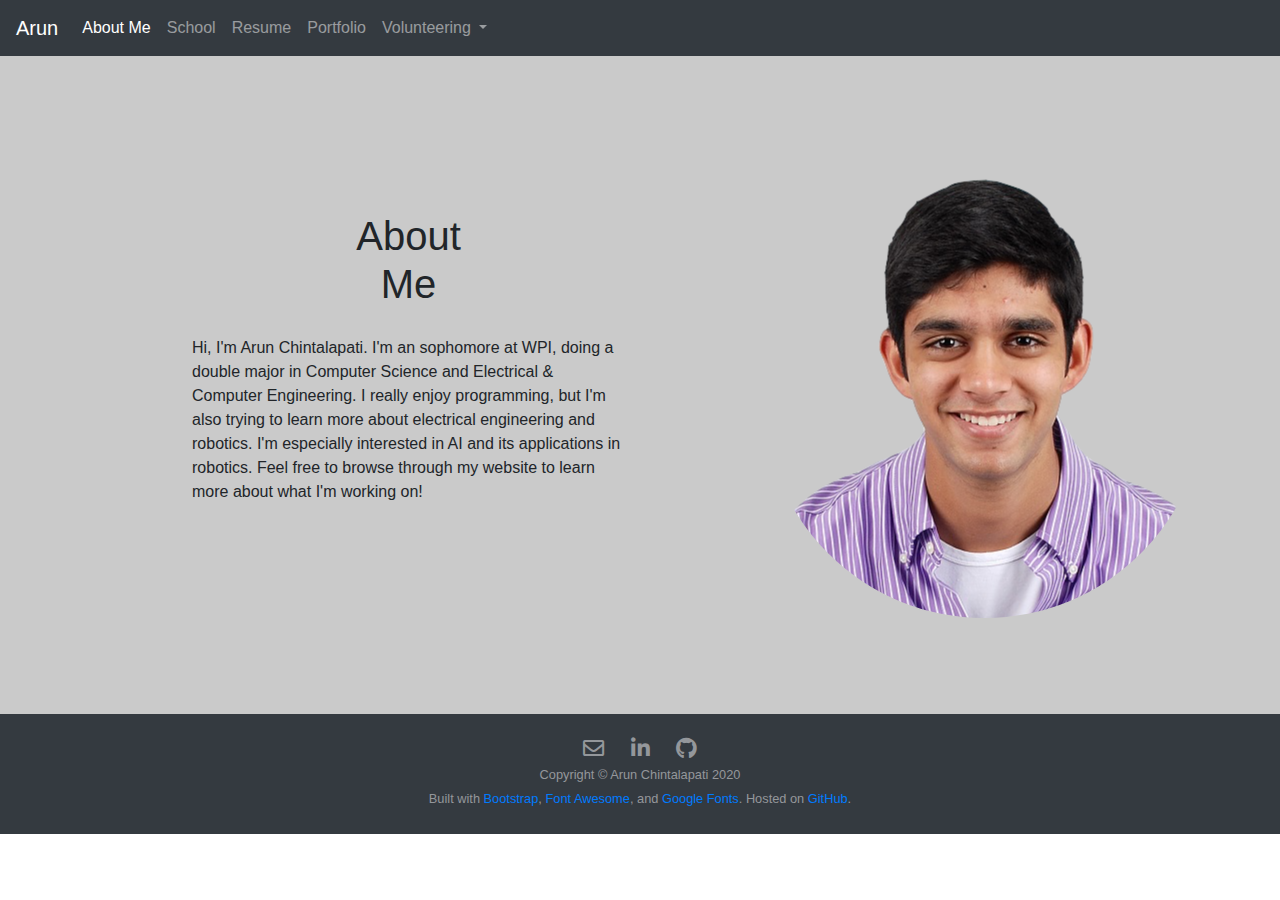
<file: index.html>
<!DOCTYPE html>
<html lang="en" dir="ltr">

<head>
  <meta charset="utf-8">
  <title>About Me</title>

  <!-- CSS Stylesheets -->
  <link rel="stylesheet" href="https://stackpath.bootstrapcdn.com/bootstrap/4.4.1/css/bootstrap.min.css" integrity="sha384-Vkoo8x4CGsO3+Hhxv8T/Q5PaXtkKtu6ug5TOeNV6gBiFeWPGFN9MuhOf23Q9Ifjh" crossorigin="anonymous">
  <link rel="stylesheet" href="css/styles.css">

  <!-- Font Awesome -->
  <link href="fontawesome-free-5.13.0-web/css/all.css" rel="stylesheet">

  <!-- Bootstrap scripts -->
  <script src="https://code.jquery.com/jquery-3.4.1.slim.min.js" integrity="sha384-J6qa4849blE2+poT4WnyKhv5vZF5SrPo0iEjwBvKU7imGFAV0wwj1yYfoRSJoZ+n" crossorigin="anonymous"></script>
  <script src="https://cdn.jsdelivr.net/npm/popper.js@1.16.0/dist/umd/popper.min.js" integrity="sha384-Q6E9RHvbIyZFJoft+2mJbHaEWldlvI9IOYy5n3zV9zzTtmI3UksdQRVvoxMfooAo" crossorigin="anonymous"></script>
  <script src="https://stackpath.bootstrapcdn.com/bootstrap/4.4.1/js/bootstrap.min.js" integrity="sha384-wfSDF2E50Y2D1uUdj0O3uMBJnjuUD4Ih7YwaYd1iqfktj0Uod8GCExl3Og8ifwB6" crossorigin="anonymous"></script>
</head>

<body>
  <section id="navbar-section">
    <div class="container-fluid nav-container">
        <!-- Nav Bar -->
        <nav class="navbar navbar-expand-lg navbar-dark bg-dark  nav-fill w-100 fixed-top">
          <a class="navbar-brand" href="index.html">Arun </a>

          <button class="navbar-toggler" type="button" data-toggle="collapse" data-target="#navbarNav" aria-controls="navbarNav" aria-expanded="false" aria-label="Toggle navigation">
            <span class="navbar-toggler-icon"></span>
          </button>

          <div class="collapse navbar-collapse" id="navbarNav">
            <ul class="navbar-nav">
              <li class="nav-item active">
                <a class="nav-link" href="index.html">About Me <span class="sr-only">(current)</span></a>
              </li>
              <li class="nav-item">
                <a class="nav-link" href="school.html">School</a>
              </li>
              <li class="nav-item">
                <a class="nav-link" href="resume.html">Resume</a>
              </li>
              <li class="nav-item">
                <a class="nav-link" href="portfolio.html">Portfolio</a>
              </li>
              <li class="nav-item dropdown">
                <a class="nav-link dropdown-toggle" href="volunteering.html" id="navbarDropdownMenuLink" role="button" data-toggle="dropdown" aria-haspopup="true" aria-expanded="false">
                  Volunteering
                </a>
                <div class="dropdown-menu" aria-labelledby="navbarDropdownMenuLink">
                  <a class="dropdown-item" href="mathletes.html">Mathletes</a>
                  <a class="dropdown-item" href="tutoring.html">Tutoring</a>
                </div>
              </li>
            </ul>
          </div>
        </nav>
      </div>
  </section>

  <!-- About Me -->
  <section id="about-me">
    <div container-fluid>
      <div class="row">
        <div class="col-lg-6 about-me">
          <h1>About <br /> Me</h1>
          <p>Hi, I'm Arun Chintalapati. I'm an sophomore at WPI, doing a double major in Computer Science and Electrical & Computer Engineering. I really enjoy programming, but I'm also
          trying to learn more about electrical engineering and robotics. I'm especially interested in AI and its applications in robotics. Feel free to browse through my website to learn more about what I'm working on! </p>
        </div>
        <div class="col-lg-6">
          <img class="prof-image" src="Images/profile_color.png" alt="Arun"/>
        </div>
      </div>
    </div>
  </section>

  <footer id="sticky-footer" class="py-4 bg-dark text-white-50">
    <div class="container text-center">
      <a href="mailto:sun.chintalapati@gmail.com" class="icon"><i class="far fa-envelope fa-lg"></i></a>
      <a href="https://www.linkedin.com/in/arun-chintalapati/"  target="_blank" class="icon"><i class="fab fa-linkedin-in fa-lg"></i></a>
      <a href="https://github.com/achintalapati"  target="_blank" class="icon"><i class="fab fa-github fa-lg"></i></a>
    </div>
    <div class="container text-center">
      <small>Copyright &copy; Arun Chintalapati 2020</small>
      <br>
      <small>
        Built with <a href="https://getbootstrap.com/">Bootstrap</a>, <a href="https://fontawesome.com/">Font Awesome</a>, and <a href="https://fonts.google.com/">Google Fonts</a>. Hosted on <a href="https://pages.github.com/">GitHub</a>.
      </small>
    </div>
  </footer>

</body>

</html>
</file>
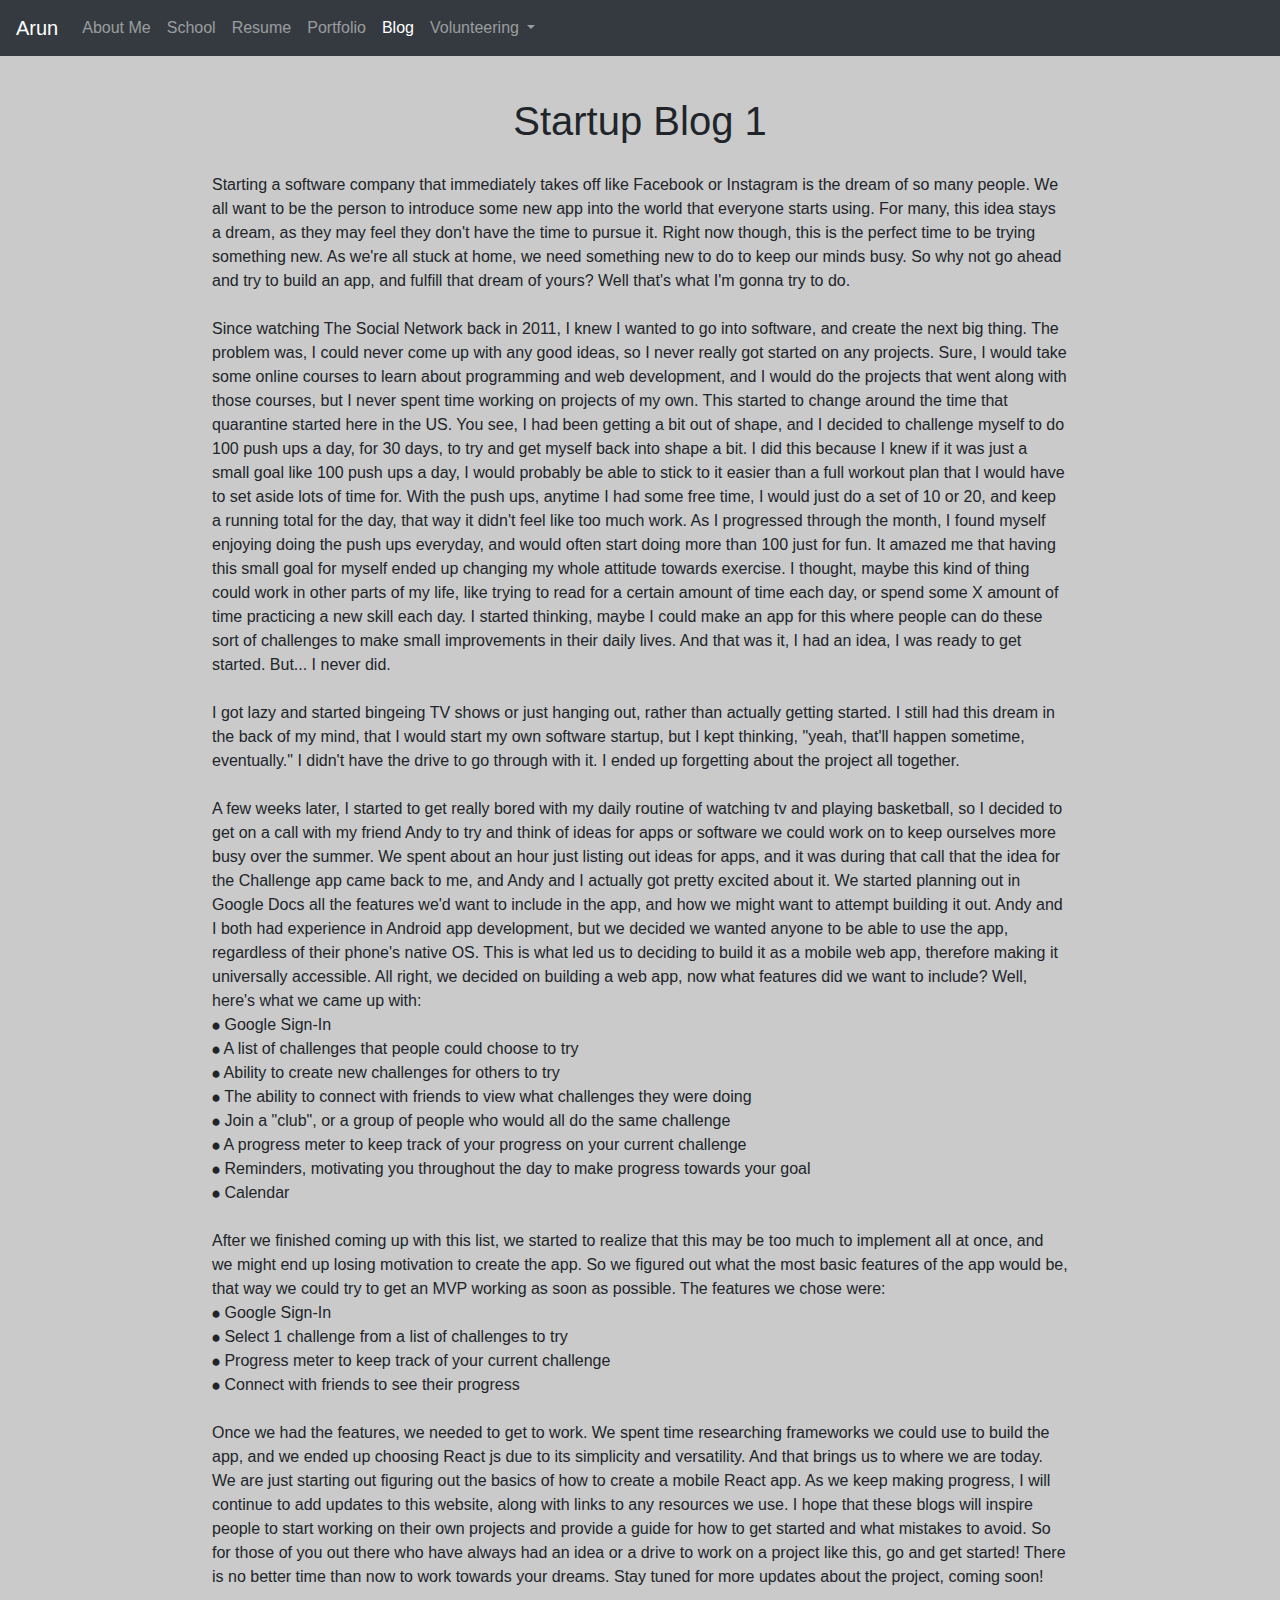
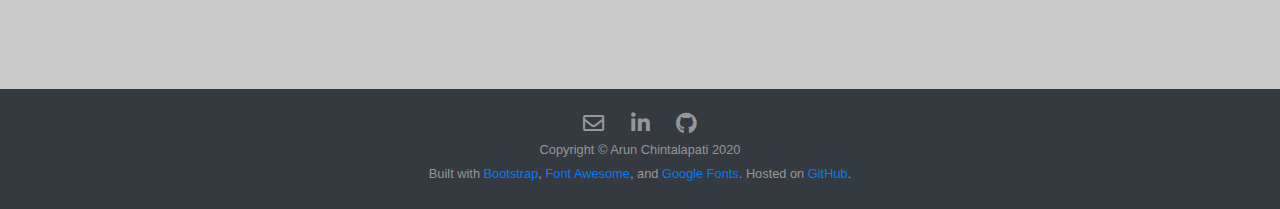
<file: blog-post-1.html>
<!DOCTYPE html>
<html lang="en" dir="ltr">

<head>
  <meta charset="utf-8">
  <title>Startup Blog 1</title>

  <!-- CSS Stylesheets -->
  <link rel="stylesheet" href="https://stackpath.bootstrapcdn.com/bootstrap/4.4.1/css/bootstrap.min.css" integrity="sha384-Vkoo8x4CGsO3+Hhxv8T/Q5PaXtkKtu6ug5TOeNV6gBiFeWPGFN9MuhOf23Q9Ifjh" crossorigin="anonymous">
  <link rel="stylesheet" href="css/styles.css">

  <!-- Font Awesome -->
  <link href="fontawesome-free-5.13.0-web/css/all.css" rel="stylesheet">

  <!-- Bootstrap scripts -->
  <script src="https://code.jquery.com/jquery-3.4.1.slim.min.js" integrity="sha384-J6qa4849blE2+poT4WnyKhv5vZF5SrPo0iEjwBvKU7imGFAV0wwj1yYfoRSJoZ+n" crossorigin="anonymous"></script>
  <script src="https://cdn.jsdelivr.net/npm/popper.js@1.16.0/dist/umd/popper.min.js" integrity="sha384-Q6E9RHvbIyZFJoft+2mJbHaEWldlvI9IOYy5n3zV9zzTtmI3UksdQRVvoxMfooAo" crossorigin="anonymous"></script>
  <script src="https://stackpath.bootstrapcdn.com/bootstrap/4.4.1/js/bootstrap.min.js" integrity="sha384-wfSDF2E50Y2D1uUdj0O3uMBJnjuUD4Ih7YwaYd1iqfktj0Uod8GCExl3Og8ifwB6" crossorigin="anonymous"></script>
</head>

<body>
  <section id="navbar-section">
    <div class="container-fluid nav-container">
        <!-- Nav Bar -->
        <nav class="navbar navbar-expand-lg navbar-dark bg-dark  nav-fill w-100 fixed-top">
          <a class="navbar-brand" href="index.html">Arun </a>

          <button class="navbar-toggler" type="button" data-toggle="collapse" data-target="#navbarNav" aria-controls="navbarNav" aria-expanded="false" aria-label="Toggle navigation">
            <span class="navbar-toggler-icon"></span>
          </button>

          <div class="collapse navbar-collapse" id="navbarNav">
            <ul class="navbar-nav">
              <li class="nav-item">
                <a class="nav-link" href="index.html">About Me <span class="sr-only">(current)</span></a>
              </li>
              <li class="nav-item">
                <a class="nav-link" href="school.html">School</a>
              </li>
              <li class="nav-item">
                <a class="nav-link" href="resume.html">Resume</a>
              </li>
              <li class="nav-item">
                <a class="nav-link" href="portfolio.html">Portfolio</a>
              </li>
              <li class="nav-item active">
                <a class="nav-link" href="blog-posts.html">Blog</a>
              </li>
              <li class="nav-item dropdown">
                <a class="nav-link dropdown-toggle" href="volunteering.html" id="navbarDropdownMenuLink" role="button" data-toggle="dropdown" aria-haspopup="true" aria-expanded="false">
                  Volunteering
                </a>
                <div class="dropdown-menu" aria-labelledby="navbarDropdownMenuLink">
                  <a class="dropdown-item" href="mathletes.html">Mathletes</a>
                  <a class="dropdown-item" href="tutoring.html">Tutoring</a>
                </div>
              </li>
            </ul>
          </div>
        </nav>
      </div>
  </section>

  <!-- About Me -->
  <section id="portfolio">
    <div container-fluid>
      <div class="blog">
        <h1>Startup Blog 1</h1>
        <p>
          Starting a software company that immediately takes off like Facebook or Instagram is the dream of so many people. We all want to be the person to
          introduce some new app into the world that everyone starts using. For many, this idea stays a dream, as they may feel they don't have the time to pursue it.
          Right now though, this is the perfect time to be trying something new. As we're all stuck at home, we need something new to do to keep our minds busy. So why
          not go ahead and try to build an app, and fulfill that dream of yours? Well that's what I'm gonna try to do.<br /><br />

          Since watching The Social Network back in 2011, I knew I wanted to go into software, and create the next big thing. The problem was, I could never come up with
          any good ideas, so I never really got started on any projects. Sure, I would take some online courses to learn about programming and web development, and I would
          do the projects that went along with those courses, but I never spent time working on projects of my own. This started to change around the time that quarantine
          started here in the US. You see, I had been getting a bit out of shape, and I decided to challenge myself to do 100 push ups a day, for 30 days, to try and get
          myself back into shape a bit. I did this because I knew if it was just a small goal like 100 push ups a day, I would probably be able to stick to it easier than
          a full workout plan that I would have to set aside lots of time for. With the push ups, anytime I had some free time, I would just do a set of 10 or 20, and keep
          a running total for the day, that way it didn't feel like too much work. As I progressed through the month, I found myself enjoying doing the push ups everyday,
          and would often start doing more than 100 just for fun. It amazed me that having this small goal for myself ended up changing my whole attitude towards exercise.
          I thought, maybe this kind of thing could work in other parts of my life, like trying to read for a certain amount of time each day, or spend some X amount of time
          practicing a new skill each day. I started thinking, maybe I could make an app for this where people can do these sort of challenges to make small improvements in
          their daily lives. And that was it, I had an idea, I was ready to get started. But... I never did.<br /><br />

          I got lazy and started bingeing TV shows or just hanging out, rather than actually getting started. I still had this dream in the back of my mind, that I would
          start my own software startup, but I kept thinking, "yeah, that'll happen sometime, eventually." I didn't have the drive to go through with it. I ended up forgetting
          about the project all together.<br /><br />

          A few weeks later, I started to get really bored with my daily routine of watching tv and playing basketball, so I decided to get on a call with my friend Andy to try
          and think of ideas for apps or software we could work on to keep ourselves more busy over the summer. We spent about an hour just listing out ideas for apps, and it was
          during that call that the idea for the Challenge app came back to me, and Andy and I actually got pretty excited about it. We started planning out in Google Docs all the
          features we'd want to include in the app, and how we might want to attempt building it out. Andy and I both had experience in Android app development, but we decided we
          wanted anyone to be able to use the app, regardless of their phone's native OS. This is what led us to deciding to build it as a mobile web app, therefore making it
          universally accessible. All right, we decided on building a web app, now what features did we want to include? Well, here's what we came up with:<br />
          ⦁	 Google Sign-In<br />
          ⦁	A list of challenges that people could choose to try<br />
          ⦁	Ability to create new challenges for others to try<br />
          ⦁	The ability to connect with friends to view what challenges they were doing<br />
          ⦁	Join a "club", or a group of people who would all do the same challenge<br />
          ⦁	A progress meter to keep track of your progress on your current challenge<br />
          ⦁	Reminders, motivating you throughout the day to make progress towards your goal<br />
          ⦁	Calendar<br /><br />

          After we finished coming up with this list, we started to realize that this may be too much to implement all at once, and we might end up losing motivation to create
          the app. So we figured out what the most basic features of the app would be, that way we could try to get an MVP working as soon as possible. The features we chose were:<br />
          ⦁	Google Sign-In<br />
          ⦁	Select 1 challenge from a list of challenges to try<br />
          ⦁	Progress meter to keep track of your current challenge<br />
          ⦁	Connect with friends to see their progress<br /><br />
          Once we had the features, we needed to get to work. We spent time researching frameworks we could use to build the app, and we ended up choosing React js due to its simplicity
          and versatility. And that brings us to where we are today. We are just starting out figuring out the basics of how to create a mobile React app. As we keep making progress,
          I will continue to add updates to this website, along with links to any resources we use. I hope that these blogs will inspire people to start working on their own projects
          and provide a guide for how to get started and what mistakes to avoid. So for those of you out there who have always had an idea or a drive to work on a project like this, go
          and get started! There is no better time than now to work towards your dreams. Stay tuned for more updates about the project, coming soon!
        </p>
      </div>
    </div>
  </section>

  <footer id="sticky-footer" class="py-4 bg-dark text-white-50">
    <div class="container text-center">
      <a href="mailto:sun.chintalapati@gmail.com" class="icon"><i class="far fa-envelope fa-lg"></i></a>
      <a href="https://www.linkedin.com/in/arun-chintalapati/"  target="_blank" class="icon"><i class="fab fa-linkedin-in fa-lg"></i></a>
      <a href="https://github.com/achintalapati"  target="_blank" class="icon"><i class="fab fa-github fa-lg"></i></a>
    </div>
    <div class="container text-center">
      <small>Copyright &copy; Arun Chintalapati 2020</small>
      <br>
      <small>
        Built with <a href="https://getbootstrap.com/">Bootstrap</a>, <a href="https://fontawesome.com/">Font Awesome</a>, and <a href="https://fonts.google.com/">Google Fonts</a>. Hosted on <a href="https://pages.github.com/">GitHub</a>.
      </small>
    </div>
  </footer>

</body>

</html>
</file>
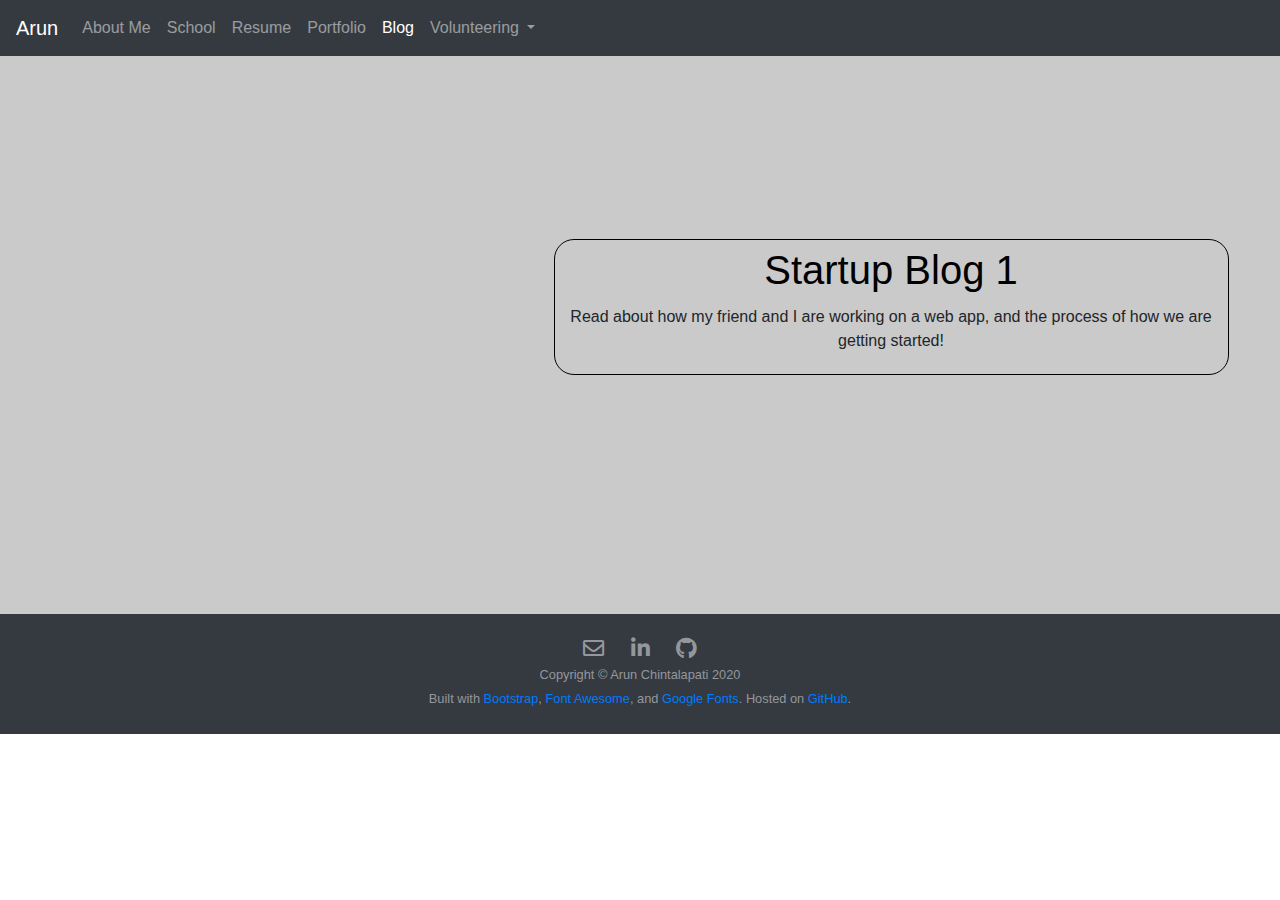
<file: blog-posts.html>
<!DOCTYPE html>
<html lang="en" dir="ltr">

<head>
  <meta charset="utf-8">
  <title>Blog</title>

  <!-- CSS Stylesheets -->
  <link rel="stylesheet" href="https://stackpath.bootstrapcdn.com/bootstrap/4.4.1/css/bootstrap.min.css" integrity="sha384-Vkoo8x4CGsO3+Hhxv8T/Q5PaXtkKtu6ug5TOeNV6gBiFeWPGFN9MuhOf23Q9Ifjh" crossorigin="anonymous">
  <link rel="stylesheet" href="css/styles.css">

  <!-- Font Awesome -->
  <link href="fontawesome-free-5.13.0-web/css/all.css" rel="stylesheet">

  <!-- Bootstrap scripts -->
  <script src="https://code.jquery.com/jquery-3.4.1.slim.min.js" integrity="sha384-J6qa4849blE2+poT4WnyKhv5vZF5SrPo0iEjwBvKU7imGFAV0wwj1yYfoRSJoZ+n" crossorigin="anonymous"></script>
  <script src="https://cdn.jsdelivr.net/npm/popper.js@1.16.0/dist/umd/popper.min.js" integrity="sha384-Q6E9RHvbIyZFJoft+2mJbHaEWldlvI9IOYy5n3zV9zzTtmI3UksdQRVvoxMfooAo" crossorigin="anonymous"></script>
  <script src="https://stackpath.bootstrapcdn.com/bootstrap/4.4.1/js/bootstrap.min.js" integrity="sha384-wfSDF2E50Y2D1uUdj0O3uMBJnjuUD4Ih7YwaYd1iqfktj0Uod8GCExl3Og8ifwB6" crossorigin="anonymous"></script>
</head>

<body>
  <section id="navbar-section">
    <div class="container-fluid nav-container">
        <!-- Nav Bar -->
        <nav class="navbar navbar-expand-lg navbar-dark bg-dark  nav-fill w-100 fixed-top">
          <a class="navbar-brand" href="index.html">Arun </a>

          <button class="navbar-toggler" type="button" data-toggle="collapse" data-target="#navbarNav" aria-controls="navbarNav" aria-expanded="false" aria-label="Toggle navigation">
            <span class="navbar-toggler-icon"></span>
          </button>

          <div class="collapse navbar-collapse" id="navbarNav">
            <ul class="navbar-nav">
              <li class="nav-item">
                <a class="nav-link" href="index.html">About Me <span class="sr-only">(current)</span></a>
              </li>
              <li class="nav-item">
                <a class="nav-link" href="school.html">School</a>
              </li>
              <li class="nav-item">
                <a class="nav-link" href="resume.html">Resume</a>
              </li>
              <li class="nav-item">
                <a class="nav-link" href="portfolio.html">Portfolio</a>
              </li>
              <li class="nav-item active">
                <a class="nav-link" href="blog-posts.html">Blog</a>
              </li>
              <li class="nav-item dropdown">
                <a class="nav-link dropdown-toggle" href="volunteering.html" id="navbarDropdownMenuLink" role="button" data-toggle="dropdown" aria-haspopup="true" aria-expanded="false">
                  Volunteering
                </a>
                <div class="dropdown-menu" aria-labelledby="navbarDropdownMenuLink">
                  <a class="dropdown-item" href="mathletes.html">Mathletes</a>
                  <a class="dropdown-item" href="tutoring.html">Tutoring</a>
                </div>
              </li>
            </ul>
          </div>
        </nav>
      </div>
  </section>

  <!-- About Me -->
  <section id="blogposts">
    <div container-fluid>
      <div class="blogpost">
        <a class="blog-title" href="blog-post-1.html">Startup Blog 1</a>
        <p class="blog-info"> Read about how my friend and I are working on a web app, and the process of how we are getting started!</p>
      </div>
    </div>
  </section>

  <footer id="sticky-footer" class="py-4 bg-dark text-white-50">
    <div class="container text-center">
      <a href="mailto:sun.chintalapati@gmail.com" class="icon"><i class="far fa-envelope fa-lg"></i></a>
      <a href="https://www.linkedin.com/in/arun-chintalapati/"  target="_blank" class="icon"><i class="fab fa-linkedin-in fa-lg"></i></a>
      <a href="https://github.com/achintalapati"  target="_blank" class="icon"><i class="fab fa-github fa-lg"></i></a>
    </div>
    <div class="container text-center">
      <small>Copyright &copy; Arun Chintalapati 2020</small>
      <br>
      <small>
        Built with <a href="https://getbootstrap.com/">Bootstrap</a>, <a href="https://fontawesome.com/">Font Awesome</a>, and <a href="https://fonts.google.com/">Google Fonts</a>. Hosted on <a href="https://pages.github.com/">GitHub</a>.
      </small>
    </div>
  </footer>

</body>

</html>
</file>
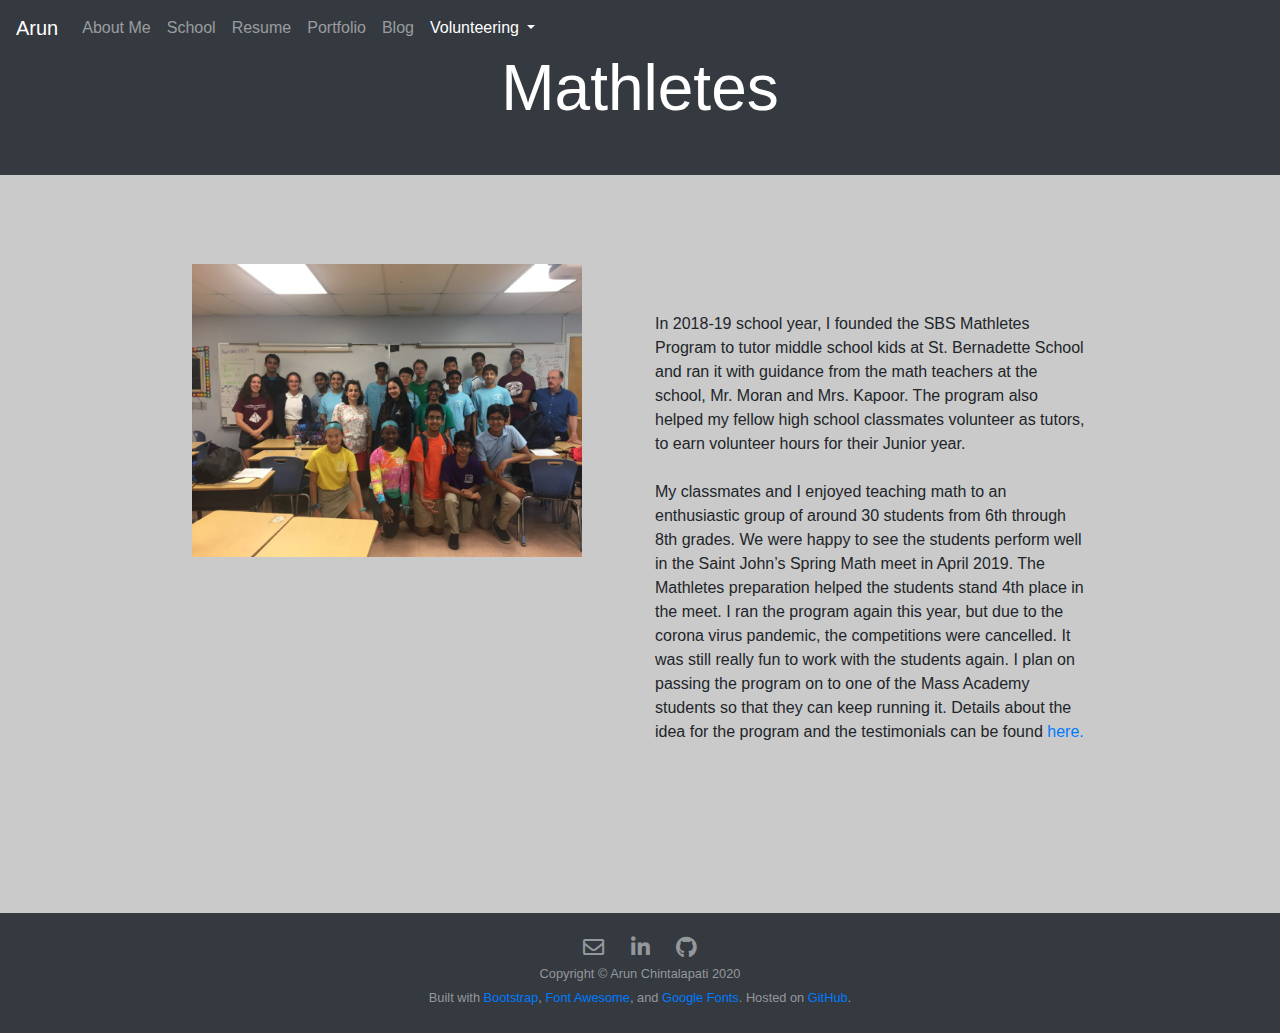
<file: mathletes.html>
<!DOCTYPE html>
<html lang="en" dir="ltr">

<head>
  <meta charset="utf-8">
  <title>Volunteering</title>

  <!-- CSS Stylesheets -->
  <link rel="stylesheet" href="https://stackpath.bootstrapcdn.com/bootstrap/4.4.1/css/bootstrap.min.css" integrity="sha384-Vkoo8x4CGsO3+Hhxv8T/Q5PaXtkKtu6ug5TOeNV6gBiFeWPGFN9MuhOf23Q9Ifjh" crossorigin="anonymous">
  <link rel="stylesheet" href="css/styles.css">

  <!-- Font Awesome -->
  <link href="fontawesome-free-5.13.0-web/css/all.css" rel="stylesheet">

  <!-- Bootstrap scripts -->
  <script src="https://code.jquery.com/jquery-3.4.1.slim.min.js" integrity="sha384-J6qa4849blE2+poT4WnyKhv5vZF5SrPo0iEjwBvKU7imGFAV0wwj1yYfoRSJoZ+n" crossorigin="anonymous"></script>
  <script src="https://cdn.jsdelivr.net/npm/popper.js@1.16.0/dist/umd/popper.min.js" integrity="sha384-Q6E9RHvbIyZFJoft+2mJbHaEWldlvI9IOYy5n3zV9zzTtmI3UksdQRVvoxMfooAo" crossorigin="anonymous"></script>
  <script src="https://stackpath.bootstrapcdn.com/bootstrap/4.4.1/js/bootstrap.min.js" integrity="sha384-wfSDF2E50Y2D1uUdj0O3uMBJnjuUD4Ih7YwaYd1iqfktj0Uod8GCExl3Og8ifwB6" crossorigin="anonymous"></script>
</head>

<body>
  <section id="navbar-section">
    <div class="container-fluid nav-container">
      <!-- Nav Bar -->
      <nav class="navbar navbar-expand-lg navbar-dark bg-dark  nav-fill w-100 fixed-top">
        <a class="navbar-brand" href="index.html">Arun </a>

        <button class="navbar-toggler" type="button" data-toggle="collapse" data-target="#navbarNav" aria-controls="navbarNav" aria-expanded="false" aria-label="Toggle navigation">
          <span class="navbar-toggler-icon"></span>
        </button>

        <div class="collapse navbar-collapse" id="navbarNav">
          <ul class="navbar-nav">
            <li class="nav-item">
              <a class="nav-link" href="index.html">About Me</a>
            </li>
            <li class="nav-item">
              <a class="nav-link" href="school.html">School</a>
            </li>
            <li class="nav-item">
              <a class="nav-link" href="resume.html">Resume</a>
            </li>
            <li class="nav-item">
              <a class="nav-link" href="portfolio.html">Portfolio</a>
            </li>
            <li class="nav-item">
              <a class="nav-link" href="blog-posts.html">Blog</a>
            </li>
            <li class="nav-item dropdown active">
              <a class="nav-link dropdown-toggle" href="volunteering.html" id="navbarDropdownMenuLink" role="button" data-toggle="dropdown" aria-haspopup="true" aria-expanded="false">
                Volunteering
              </a>
              <div class="dropdown-menu" aria-labelledby="navbarDropdownMenuLink">
                <a class="dropdown-item" href="mathletes.html">Mathletes</a>
                <a class="dropdown-item" href="tutoring.html">Tutoring</a>
              </div>
            </li>
          </ul>
        </div>
      </nav>
    </div>
  </section>


  <section id="banner">
    <div class="banner-header">
      <h1 class="banner-title" align="center">Mathletes</h1>
    </div>
  </section>
  <!-- About Me -->
  <section id="mathletes">
    <div container-fluid>
      <div class="row schools">
        <div class="col-lg-6">
          <img class="mathletes-image" src="Images/mathletes.jpeg" alt="Mathletes"/>
        </div>
        <div class="col-lg-6">
          <p><br><br>In 2018-19 school year, I founded the SBS Mathletes Program to tutor middle school kids at St. Bernadette School and ran it with guidance from the math teachers at the school,
            Mr. Moran and Mrs. Kapoor. The program also helped my fellow high school classmates volunteer as tutors, to earn volunteer hours for their Junior year.<br><br>My classmates and
            I enjoyed teaching math to an enthusiastic group of around 30 students from 6th through 8th grades. We were happy to see the students perform well in the Saint John’s Spring Math
            meet in April 2019. The Mathletes preparation helped the students stand 4th place in the meet. I ran the program again this year, but due to the corona virus pandemic, the competitions
            were cancelled. It was still really fun to work with the students again. I plan on passing the program on to one of the Mass Academy students so that they can keep running it.
            Details about the idea for the program and the testimonials can be found <a href="Documents/Program_Charter.pdf" target="_blank">here.</a></p>
        </div>
      </div>
    </div>


  </section>

  <footer id="sticky-footer" class="py-4 bg-dark text-white-50">
    <div class="container text-center">
      <a href="mailto:sun.chintalapati@gmail.com" class="icon"><i class="far fa-envelope fa-lg"></i></a>
      <a href="https://www.linkedin.com/in/arun-chintalapati/"  target="_blank" class="icon"><i class="fab fa-linkedin-in fa-lg"></i></a>
      <a href="https://github.com/achintalapati"  target="_blank" class="icon"><i class="fab fa-github fa-lg"></i></a>
    </div>
    <div class="container text-center">
      <small>Copyright &copy; Arun Chintalapati 2020</small>
      <br>
      <small>
        Built with <a href="https://getbootstrap.com/">Bootstrap</a>, <a href="https://fontawesome.com/">Font Awesome</a>, and <a href="https://fonts.google.com/">Google Fonts</a>. Hosted on <a href="https://pages.github.com/">GitHub</a>.
      </small>
    </div>
  </footer>

</body>

</html>
</file>
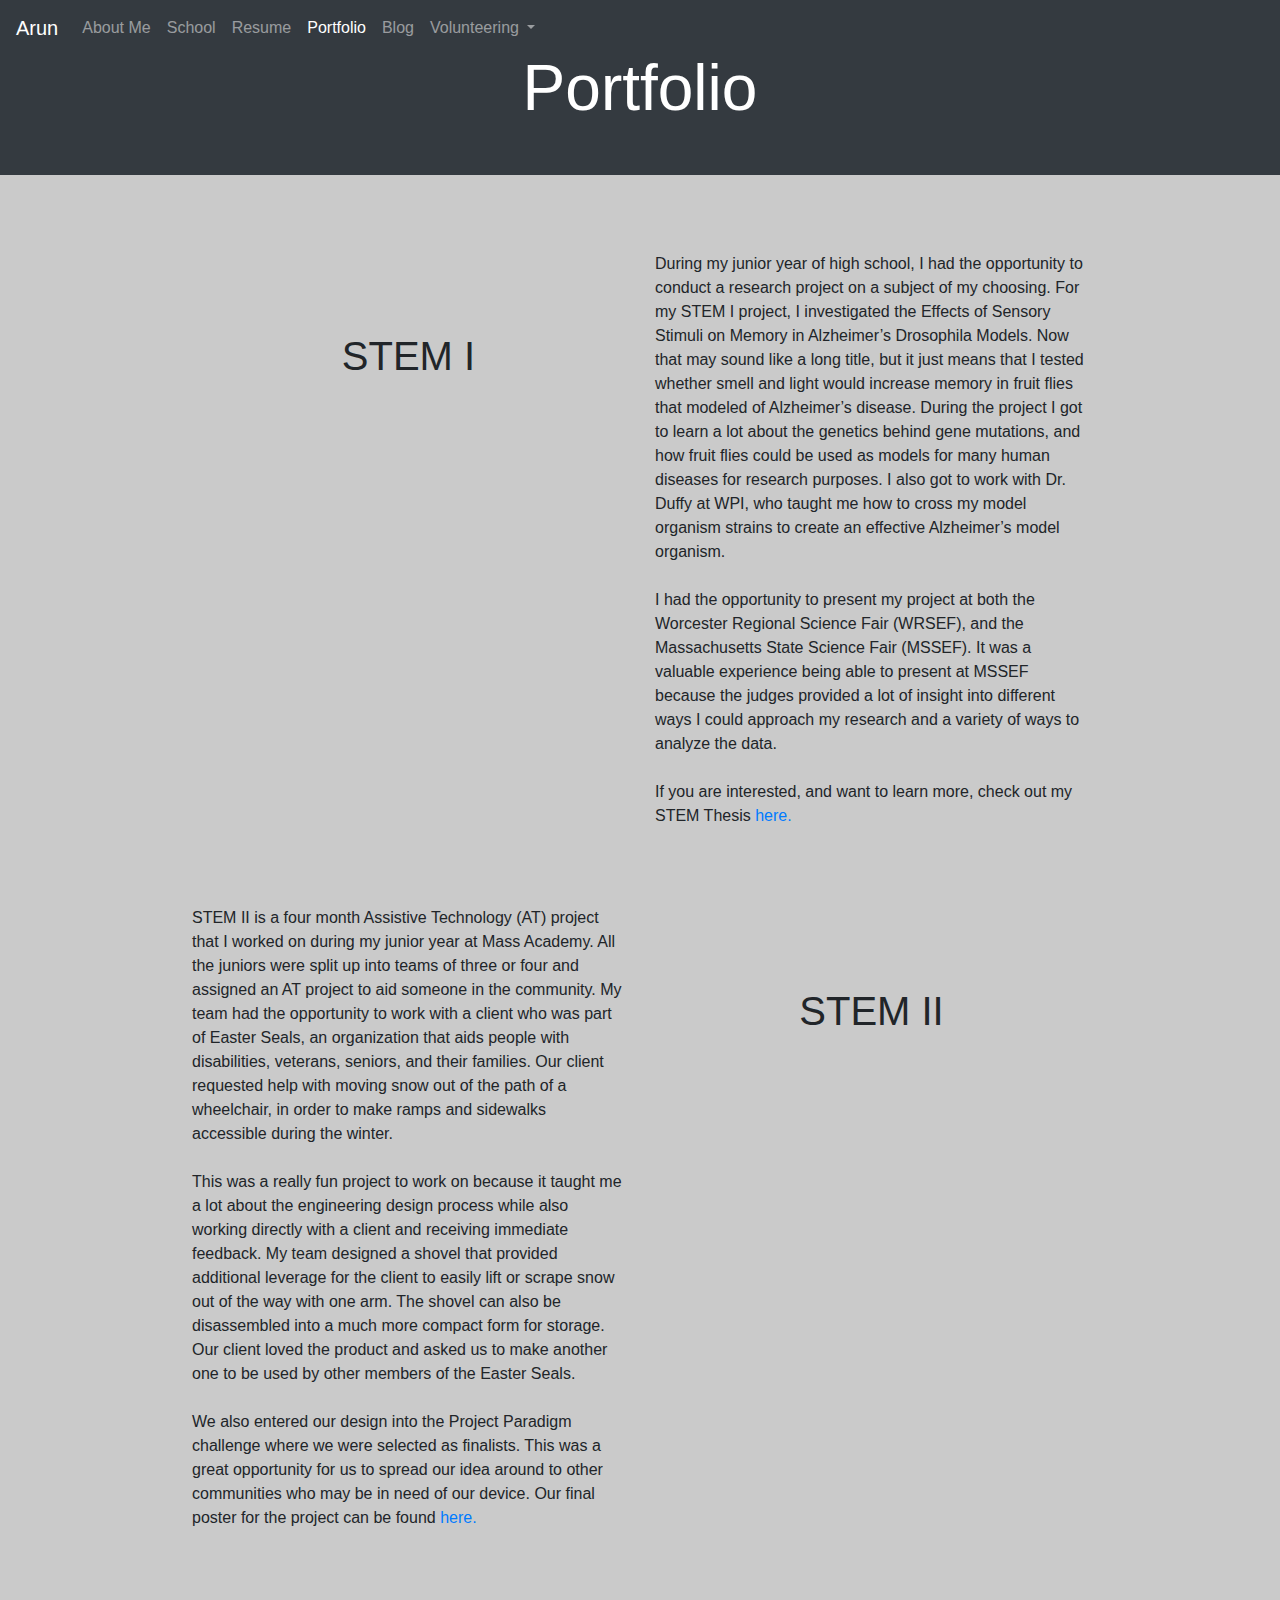
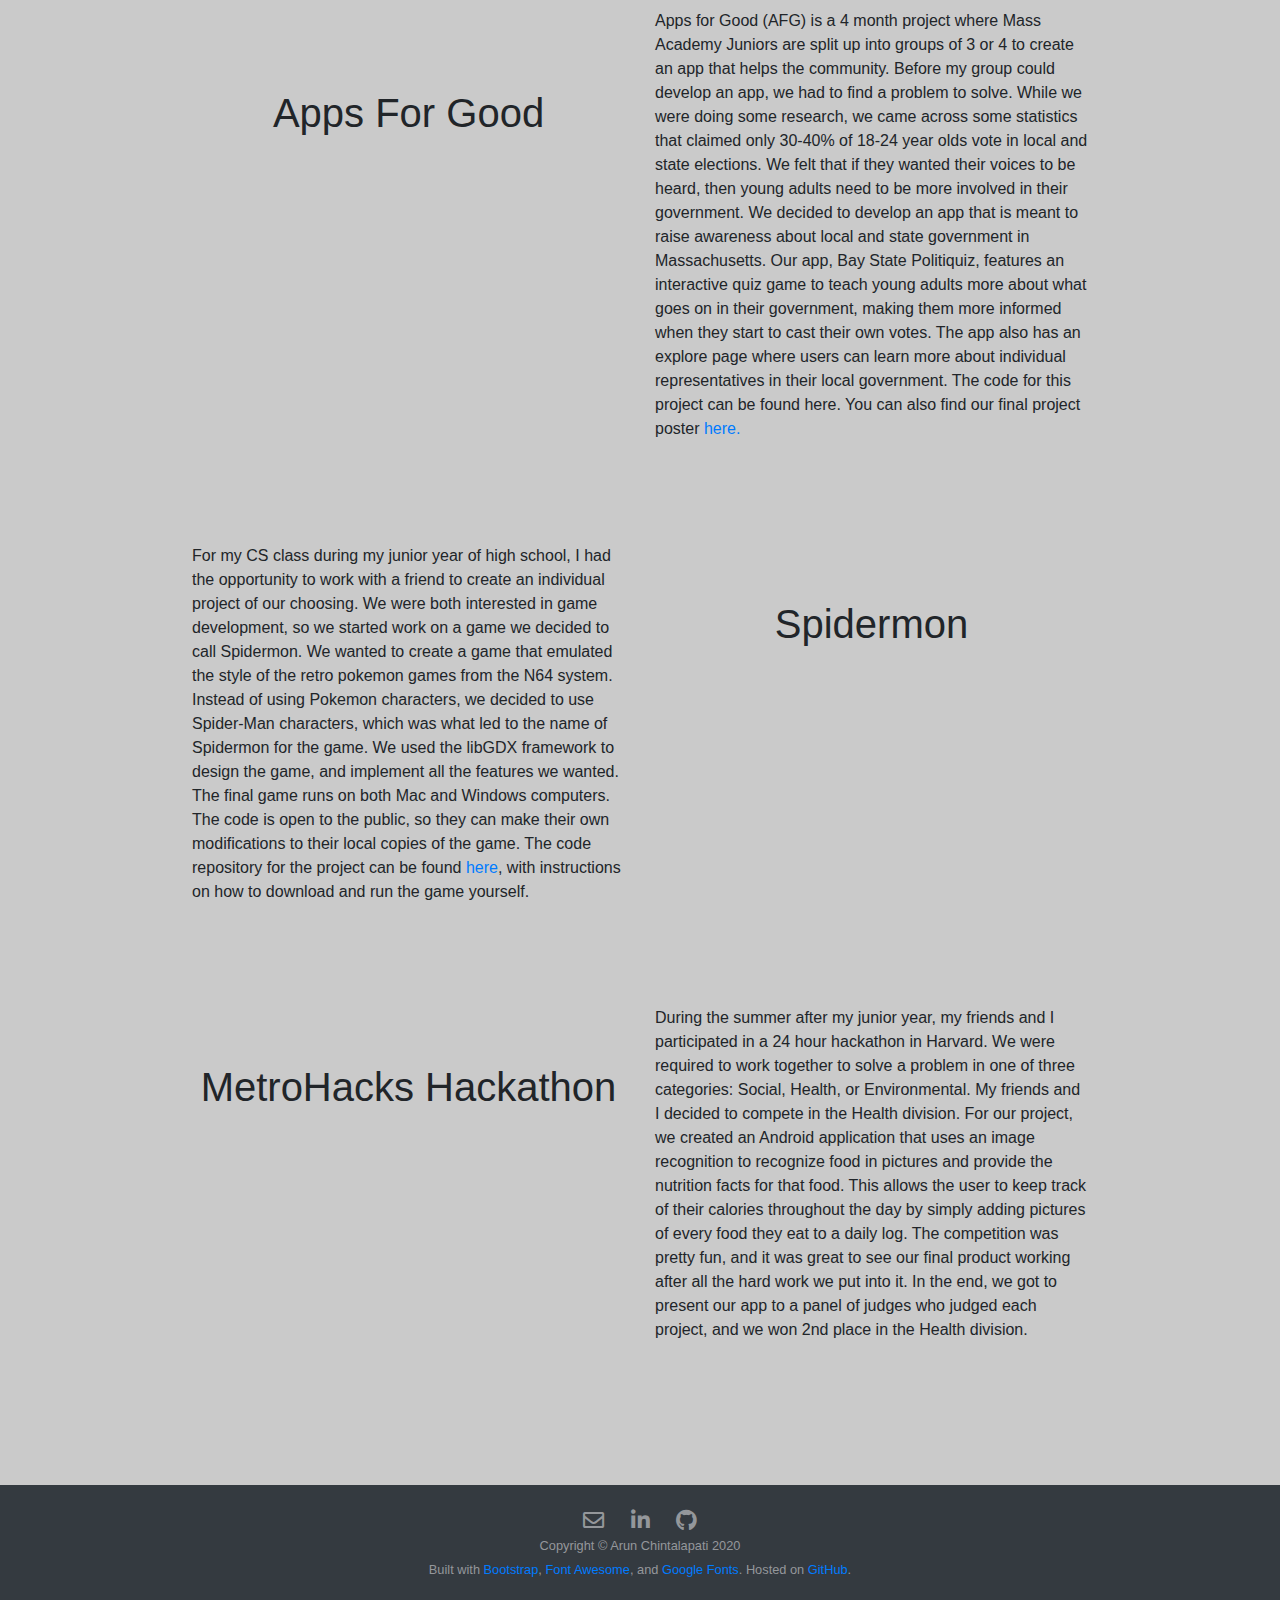
<file: portfolio.html>
<!DOCTYPE html>
<html lang="en" dir="ltr">

<head>
  <meta charset="utf-8">
  <title>Portfolio</title>

  <!-- CSS Stylesheets -->
  <link rel="stylesheet" href="https://stackpath.bootstrapcdn.com/bootstrap/4.4.1/css/bootstrap.min.css" integrity="sha384-Vkoo8x4CGsO3+Hhxv8T/Q5PaXtkKtu6ug5TOeNV6gBiFeWPGFN9MuhOf23Q9Ifjh" crossorigin="anonymous">
  <link rel="stylesheet" href="css/styles.css">

  <!-- Font Awesome -->
  <link href="fontawesome-free-5.13.0-web/css/all.css" rel="stylesheet">

  <!-- Bootstrap scripts -->
  <script src="https://code.jquery.com/jquery-3.4.1.slim.min.js" integrity="sha384-J6qa4849blE2+poT4WnyKhv5vZF5SrPo0iEjwBvKU7imGFAV0wwj1yYfoRSJoZ+n" crossorigin="anonymous"></script>
  <script src="https://cdn.jsdelivr.net/npm/popper.js@1.16.0/dist/umd/popper.min.js" integrity="sha384-Q6E9RHvbIyZFJoft+2mJbHaEWldlvI9IOYy5n3zV9zzTtmI3UksdQRVvoxMfooAo" crossorigin="anonymous"></script>
  <script src="https://stackpath.bootstrapcdn.com/bootstrap/4.4.1/js/bootstrap.min.js" integrity="sha384-wfSDF2E50Y2D1uUdj0O3uMBJnjuUD4Ih7YwaYd1iqfktj0Uod8GCExl3Og8ifwB6" crossorigin="anonymous"></script>
</head>

<body>
  <section id="navbar-section">
    <div class="container-fluid nav-container">
        <!-- Nav Bar -->
        <nav class="navbar navbar-expand-lg navbar-dark bg-dark  nav-fill w-100 fixed-top">
          <a class="navbar-brand" href="index.html">Arun </a>

          <button class="navbar-toggler" type="button" data-toggle="collapse" data-target="#navbarNav" aria-controls="navbarNav" aria-expanded="false" aria-label="Toggle navigation">
            <span class="navbar-toggler-icon"></span>
          </button>

          <div class="collapse navbar-collapse" id="navbarNav">
            <ul class="navbar-nav">
              <li class="nav-item">
                <a class="nav-link" href="index.html">About Me</a>
              </li>
              <li class="nav-item">
                <a class="nav-link" href="school.html">School</a>
              </li>
              <li class="nav-item">
                <a class="nav-link" href="resume.html">Resume</a>
              </li>
              <li class="nav-item active">
                <a class="nav-link" href="portfolio.html">Portfolio <span class="sr-only">(current)</span></a>
              </li>
              <li class="nav-item">
                <a class="nav-link" href="blog-posts.html">Blog</a>
              </li>
              <li class="nav-item dropdown">
                <a class="nav-link dropdown-toggle" href="volunteering.html" id="navbarDropdownMenuLink" role="button" data-toggle="dropdown" aria-haspopup="true" aria-expanded="false">
                  Volunteering
                </a>
                <div class="dropdown-menu" aria-labelledby="navbarDropdownMenuLink">
                  <a class="dropdown-item" href="mathletes.html">Mathletes</a>
                  <a class="dropdown-item" href="tutoring.html">Tutoring</a>
                </div>
              </li>
            </ul>
          </div>
        </nav>
      </div>
  </section>

  <section id="banner">
    <div class="banner-header">
      <h1 class="banner-title" align="center">Portfolio</h1>
    </div>
  </section>
  <!-- About Me -->
  <section id="portfolio">
    <div container-fluid>
      <div class="row schools">
        <div class="col-lg-6 about-me">
          <h1 class="portfolio" align="center">STEM I</h1>
        </div>
        <div class="col-lg-6">
          <p>During my junior year of high school, I had the opportunity to conduct a research project on  a subject of my choosing. For my STEM I project,
             I investigated the Effects of Sensory Stimuli on Memory in Alzheimer’s Drosophila Models. Now that may sound like a long title, but it just
             means that I tested whether smell and light would increase memory in fruit flies that modeled of Alzheimer’s disease. During the project I got to learn a lot about
             the genetics behind gene mutations, and how fruit flies could be used as models for many human diseases for research purposes. I also got to work with
             Dr. Duffy at WPI, who taught me how to cross my model organism strains to create an effective Alzheimer’s model organism.<br><br>I had the opportunity to present my project
             at both the Worcester Regional Science Fair (WRSEF), and the Massachusetts State Science Fair (MSSEF). It was a valuable experience being able to present at MSSEF because the judges
             provided a lot of insight into different ways I could approach my research and a variety of ways to analyze the data.<br><br>If you are interested, and want to learn more, check
             out my STEM Thesis <a href="Documents/STEM_Thesis.pdf" target="_blank">here.</a></p>
        </div>
      </div>
      <div class="row schools">

        <div class="col-lg-6">
          <p>STEM II is a four month Assistive Technology (AT) project that I worked on during my junior year at Mass Academy. All the juniors were split up into teams of three or four
          and assigned an AT project to aid someone in the community. My team had the opportunity to work with a client who was part of Easter Seals, an organization that aids people
          with disabilities, veterans, seniors, and their families. Our client requested help with moving snow out of the path of a wheelchair, in order to make ramps and sidewalks accessible
          during the winter.<br><br>This was a really fun project to work on because it taught me a lot about the engineering design process while also working directly with a client and
          receiving immediate feedback. My team designed a shovel that provided additional leverage for the client to easily lift or scrape snow out of the way with one arm. The shovel
          can also be disassembled into a much more compact form for storage. Our client loved the product and asked us to make another one to be used by other members of the Easter Seals.<br><br>
          We also entered our design into the Project Paradigm challenge where we were selected as finalists. This was a great opportunity for us to spread our idea around to other communities
           who may be in need of our device. Our final poster for the project can be found <a href="Documents/I13ShovelPoster.pdf" target="_blank">here.</a></p>
        </div>
        <div class="col-lg-6 about-me">
          <h1 class="portfolio" align="center">STEM II</h1>
        </div>
      </div>
      <div class="row schools">
        <div class="col-lg-6 about-me">
          <h1 class="portfolio" align="center">Apps For Good</h1>
        </div>
        <div class="col-lg-6">
          <p>Apps for Good (AFG) is a 4 month project where Mass Academy Juniors are split up into groups of 3 or 4 to create an app that helps the community.
            Before my group could develop an app, we had to find a problem to solve. While we were doing some research, we came across some statistics that claimed
            only 30-40% of 18-24 year olds vote in local and state elections. We felt that if they wanted their voices to be heard, then young adults need to be more
            involved in their government. We decided to develop an app that is meant to raise awareness about local and state government in Massachusetts. Our app,
            Bay State Politiquiz, features an interactive quiz game to teach young adults more about what goes on in their government, making them more informed when they
            start to cast their own votes. The app also has an explore page where users can learn more about individual representatives in their local government.
            The code for this project can be found here. You can also find our final project poster <a href="Documents/BayStatePolitiquizPoster.pdf" target="_blank">here.</a></p>
        </div>
      </div>
      <div class="row schools">
        <div class="col-lg-6">
          <p><br>For my CS class during my junior year of high school, I had the opportunity to work with a friend to create an individual project of our choosing. We were both interested in
          game development, so we started work on a game we decided to call Spidermon. We wanted to create a game that emulated the style of the retro pokemon games from the N64 system. Instead of
          using Pokemon characters, we decided to use Spider-Man characters, which was what led to the name of Spidermon for the game. We used the libGDX framework to design the game, and implement
          all the features we wanted. The final game runs on both Mac and Windows computers. The code is open to the public, so they can make their own modifications to their local copies of the game.
          The code repository for the project can be found <a href="https://github.com/nikhilkrishnan09/SpidermonProject" target="_blank">here</a>, with instructions on how to download and run the game yourself.</p>
        </div>
        <div class="col-lg-6 about-me">
          <h1 class="portfolio" align="center">Spidermon</h1>
        </div>
      </div>
      <div class="row schools">
        <div class="col-lg-6 about-me">
          <h1 class="portfolio" align="center">MetroHacks Hackathon</h1>
        </div>
        <div class="col-lg-6">
          <p><br>During the summer after my junior year, my friends and I participated in a 24 hour hackathon in Harvard. We were required to work together to solve a problem in one of three
             categories: Social, Health, or Environmental. My friends and I decided to compete in the Health division. For our project, we created an Android application that uses an
             image recognition to recognize food in pictures and provide the nutrition facts for that food. This allows the user to keep track of their calories throughout the day by
             simply adding pictures of every food they eat to a daily log. The competition was pretty fun, and it was great to see our final product working after all the hard work we
             put into it. In the end, we got to present our app to a panel of judges who judged each project, and we won 2nd place in the Health division.</p>
        </div>
      </div>

    </div>


  </section>

  <footer id="sticky-footer" class="py-4 bg-dark text-white-50">
    <div class="container text-center">
      <a href="mailto:sun.chintalapati@gmail.com" class="icon"><i class="far fa-envelope fa-lg"></i></a>
      <a href="https://www.linkedin.com/in/arun-chintalapati/"  target="_blank" class="icon"><i class="fab fa-linkedin-in fa-lg"></i></a>
      <a href="https://github.com/achintalapati"  target="_blank" class="icon"><i class="fab fa-github fa-lg"></i></a>
    </div>
    <div class="container text-center">
      <small>Copyright &copy; Arun Chintalapati 2020</small>
      <br>
      <small>
        Built with <a href="https://getbootstrap.com/">Bootstrap</a>, <a href="https://fontawesome.com/">Font Awesome</a>, and <a href="https://fonts.google.com/">Google Fonts</a>. Hosted on <a href="https://pages.github.com/">GitHub</a>.
      </small>
    </div>
  </footer>
</body>

</html>
</file>
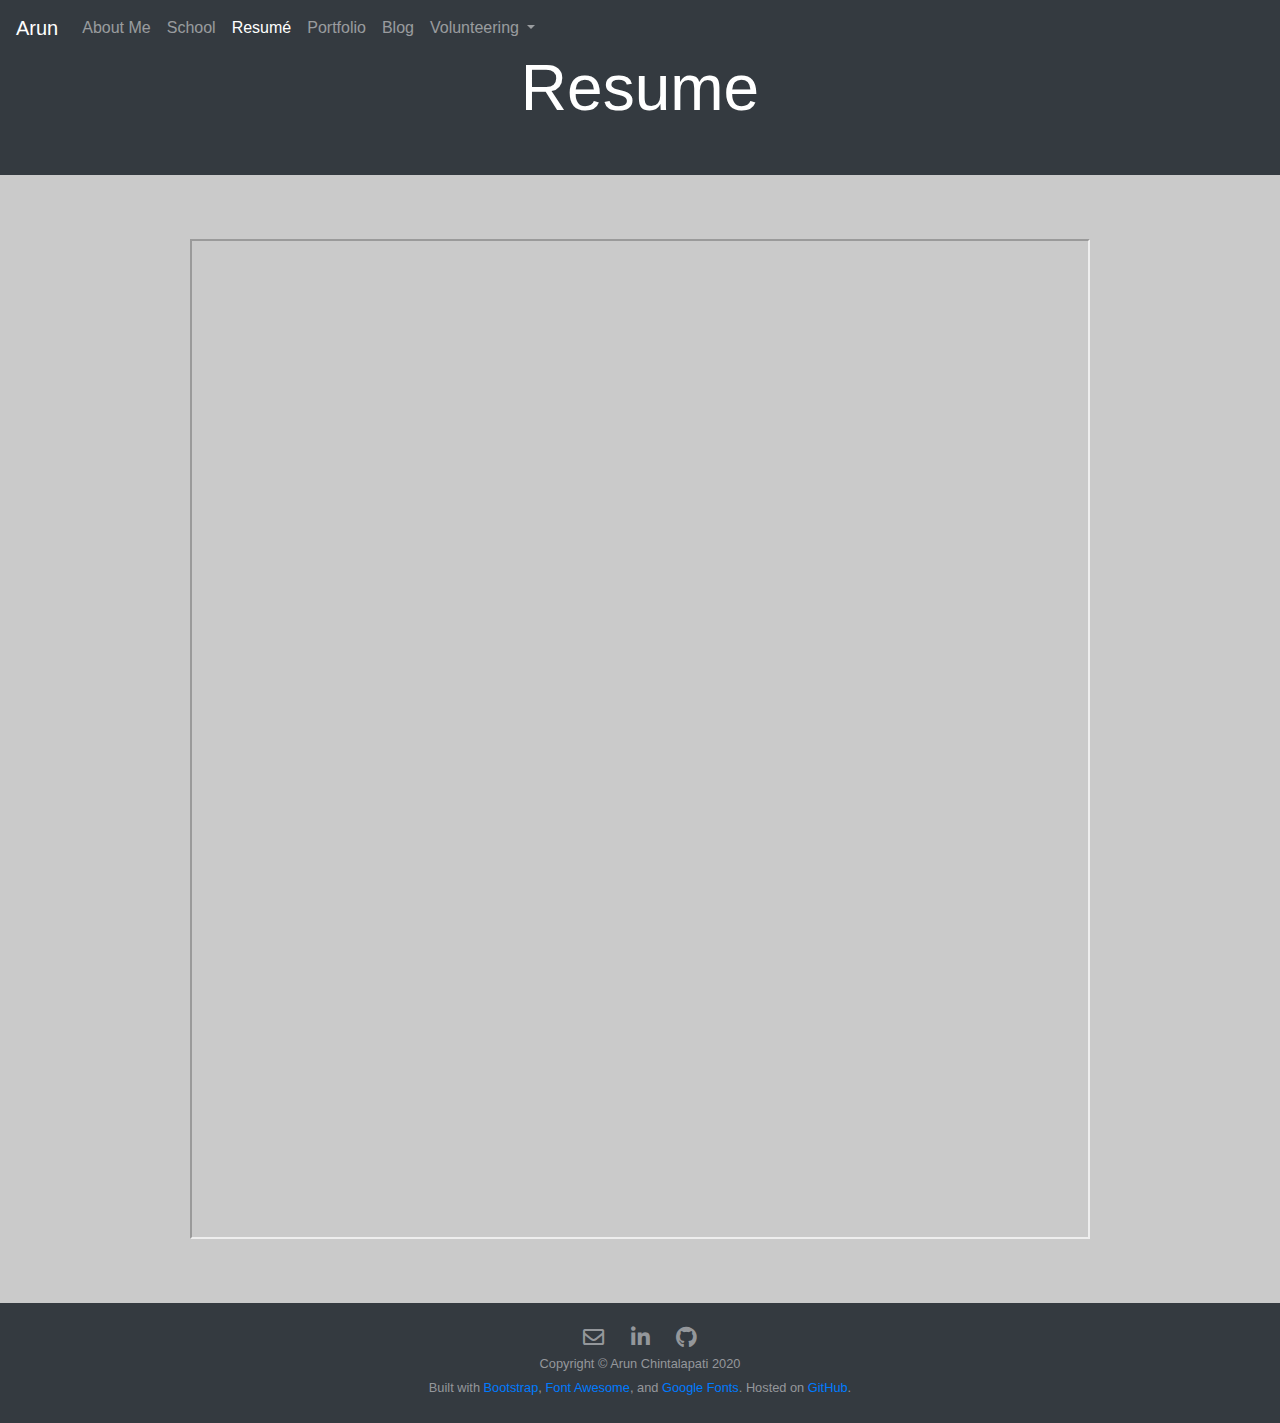
<file: resume.html>
<!DOCTYPE html>
<html lang="en" dir="ltr">

<head>
  <meta charset="utf-8">
  <title>Resume</title>

  <!-- CSS Stylesheets -->
  <link rel="stylesheet" href="https://stackpath.bootstrapcdn.com/bootstrap/4.4.1/css/bootstrap.min.css" integrity="sha384-Vkoo8x4CGsO3+Hhxv8T/Q5PaXtkKtu6ug5TOeNV6gBiFeWPGFN9MuhOf23Q9Ifjh" crossorigin="anonymous">
  <link rel="stylesheet" href="css/styles.css">

  <!-- Font Awesome -->
  <link href="fontawesome-free-5.13.0-web/css/all.css" rel="stylesheet">

  <!-- Bootstrap scripts -->
  <script src="https://code.jquery.com/jquery-3.4.1.slim.min.js" integrity="sha384-J6qa4849blE2+poT4WnyKhv5vZF5SrPo0iEjwBvKU7imGFAV0wwj1yYfoRSJoZ+n" crossorigin="anonymous"></script>
  <script src="https://cdn.jsdelivr.net/npm/popper.js@1.16.0/dist/umd/popper.min.js" integrity="sha384-Q6E9RHvbIyZFJoft+2mJbHaEWldlvI9IOYy5n3zV9zzTtmI3UksdQRVvoxMfooAo" crossorigin="anonymous"></script>
  <script src="https://stackpath.bootstrapcdn.com/bootstrap/4.4.1/js/bootstrap.min.js" integrity="sha384-wfSDF2E50Y2D1uUdj0O3uMBJnjuUD4Ih7YwaYd1iqfktj0Uod8GCExl3Og8ifwB6" crossorigin="anonymous"></script>
</head>

<body>
  <section id="navbar-section">
    <div class="container-fluid nav-container">
      <!-- Nav Bar -->
      <nav class="navbar navbar-expand-lg navbar-dark bg-dark  nav-fill w-100 fixed-top">
        <a class="navbar-brand" href="index.html">Arun </a>

        <button class="navbar-toggler" type="button" data-toggle="collapse" data-target="#navbarNav" aria-controls="navbarNav" aria-expanded="false" aria-label="Toggle navigation">
          <span class="navbar-toggler-icon"></span>
        </button>

        <div class="collapse navbar-collapse" id="navbarNav">
          <ul class="navbar-nav">
            <li class="nav-item">
              <a class="nav-link" href="index.html">About Me</a>
            </li>
            <li class="nav-item">
              <a class="nav-link" href="school.html">School</a>
            </li>
            <li class="nav-item active">
              <a class="nav-link" href="resume.html">Resumé <span class="sr-only">(current)</span></a>
            </li>
            <li class="nav-item">
              <a class="nav-link" href="portfolio.html">Portfolio</a>
            </li>
            <li class="nav-item">
              <a class="nav-link" href="blog-posts.html">Blog</a>
            </li>
            <li class="nav-item dropdown">
              <a class="nav-link dropdown-toggle" href="volunteering.html" id="navbarDropdownMenuLink" role="button" data-toggle="dropdown" aria-haspopup="true" aria-expanded="false">
                Volunteering
              </a>
              <div class="dropdown-menu" aria-labelledby="navbarDropdownMenuLink">
                <a class="dropdown-item" href="mathletes.html">Mathletes</a>
                <a class="dropdown-item" href="tutoring.html">Tutoring</a>
              </div>
            </li>
          </ul>
        </div>
      </nav>
    </div>
  </section>

  <section id="banner">
    <div class="banner-header">
      <h1 class="banner-title" align="center">Resume</h1>
    </div>
  </section>
  <section id="resume">
    <div class="container-fluid resume" align="center">
          <!-- <h1 class="title" align="center">Resumé</h1> -->
          <iframe src="Documents/Arun_Chintalapati_Resume_2020.pdf" height="1000" width="900"></iframe>
    </div>
  </section>

  <footer id="sticky-footer" class="py-4 bg-dark text-white-50">
    <div class="container text-center">
      <a href="mailto:sun.chintalapati@gmail.com" class="icon"><i class="far fa-envelope fa-lg"></i></a>
      <a href="https://www.linkedin.com/in/arun-chintalapati/"  target="_blank" class="icon"><i class="fab fa-linkedin-in fa-lg"></i></a>
      <a href="https://github.com/achintalapati"  target="_blank" class="icon"><i class="fab fa-github fa-lg"></i></a>
    </div>
    <div class="container text-center">
      <small>Copyright &copy; Arun Chintalapati 2020</small>
      <br>
      <small>
        Built with <a href="https://getbootstrap.com/">Bootstrap</a>, <a href="https://fontawesome.com/">Font Awesome</a>, and <a href="https://fonts.google.com/">Google Fonts</a>. Hosted on <a href="https://pages.github.com/">GitHub</a>.
      </small>
    </div>
  </footer>
</body>

</html>
</file>
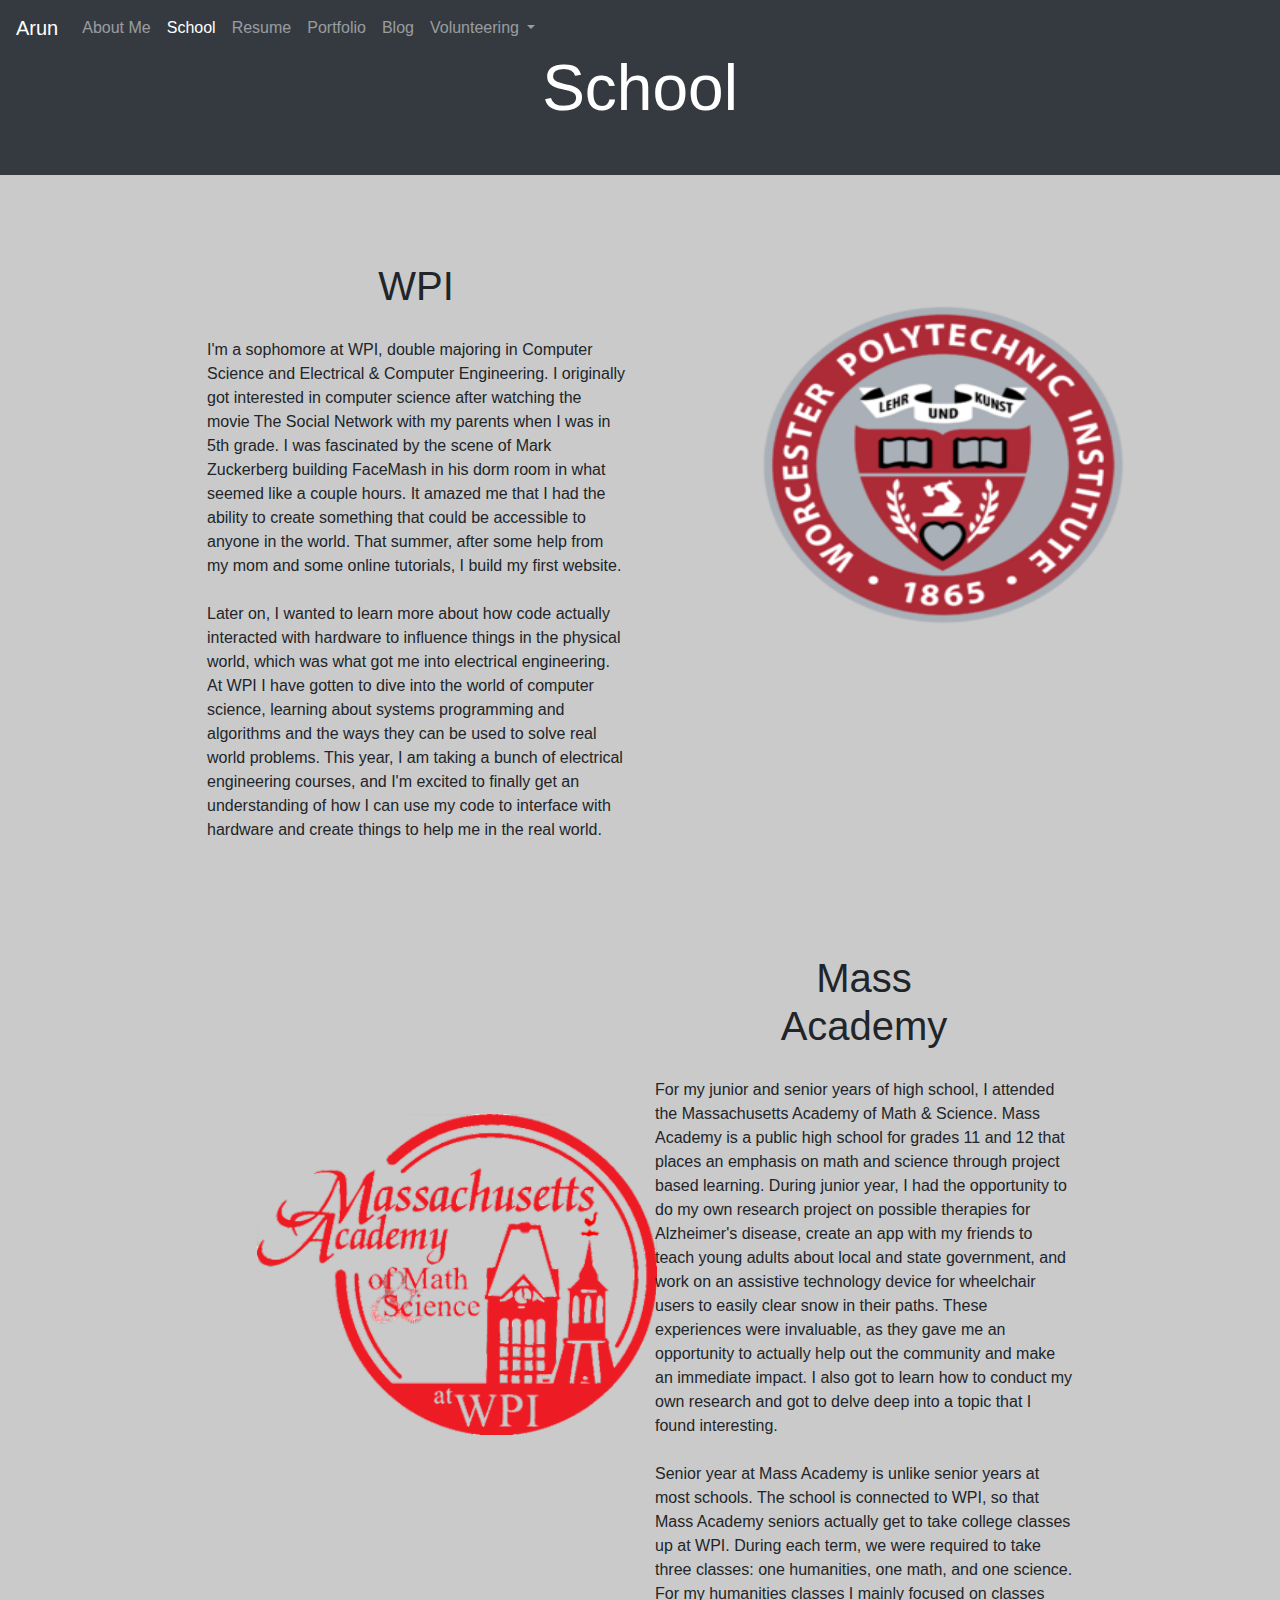
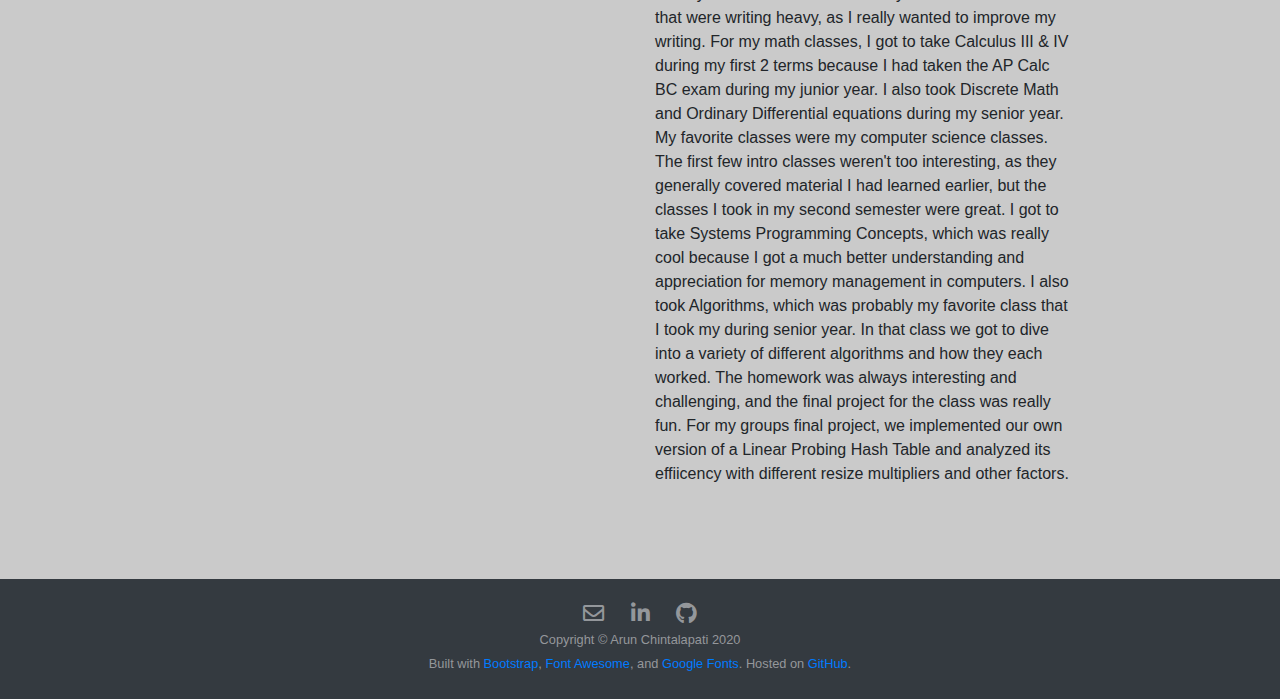
<file: school.html>
<!DOCTYPE html>
<html lang="en" dir="ltr">

<head>
  <meta charset="utf-8">
  <title>School</title>

  <!-- CSS Stylesheets -->
  <link rel="stylesheet" href="https://stackpath.bootstrapcdn.com/bootstrap/4.4.1/css/bootstrap.min.css" integrity="sha384-Vkoo8x4CGsO3+Hhxv8T/Q5PaXtkKtu6ug5TOeNV6gBiFeWPGFN9MuhOf23Q9Ifjh" crossorigin="anonymous">
  <link rel="stylesheet" href="css/styles.css">

  <!-- Font Awesome -->
  <link href="fontawesome-free-5.13.0-web/css/all.css" rel="stylesheet">

  <!-- Bootstrap scripts -->
  <script src="https://code.jquery.com/jquery-3.4.1.slim.min.js" integrity="sha384-J6qa4849blE2+poT4WnyKhv5vZF5SrPo0iEjwBvKU7imGFAV0wwj1yYfoRSJoZ+n" crossorigin="anonymous"></script>
  <script src="https://cdn.jsdelivr.net/npm/popper.js@1.16.0/dist/umd/popper.min.js" integrity="sha384-Q6E9RHvbIyZFJoft+2mJbHaEWldlvI9IOYy5n3zV9zzTtmI3UksdQRVvoxMfooAo" crossorigin="anonymous"></script>
  <script src="https://stackpath.bootstrapcdn.com/bootstrap/4.4.1/js/bootstrap.min.js" integrity="sha384-wfSDF2E50Y2D1uUdj0O3uMBJnjuUD4Ih7YwaYd1iqfktj0Uod8GCExl3Og8ifwB6" crossorigin="anonymous"></script>
</head>

<body>
  <section id="navbar-section">
    <div class="container-fluid nav-container">
      <!-- Nav Bar -->
      <nav class="navbar navbar-expand-lg navbar-dark bg-dark  nav-fill w-100 fixed-top">
        <a class="navbar-brand" href="index.html">Arun </a>

        <button class="navbar-toggler" type="button" data-toggle="collapse" data-target="#navbarNav" aria-controls="navbarNav" aria-expanded="false" aria-label="Toggle navigation">
          <span class="navbar-toggler-icon"></span>
        </button>

        <div class="collapse navbar-collapse" id="navbarNav">
          <ul class="navbar-nav">
            <li class="nav-item">
              <a class="nav-link" href="index.html">About Me </a>
            </li>
            <li class="nav-item active">
              <a class="nav-link" href="school.html">School <span class="sr-only">(current)</span></a>
            </li>
            <li class="nav-item">
              <a class="nav-link" href="resume.html">Resume</a>
            </li>
            <li class="nav-item">
              <a class="nav-link" href="portfolio.html">Portfolio</a>
            </li>
            <li class="nav-item">
              <a class="nav-link" href="blog-posts.html">Blog</a>
            </li>
            <li class="nav-item dropdown">
              <a class="nav-link dropdown-toggle" href="volunteering.html" id="navbarDropdownMenuLink" role="button" data-toggle="dropdown" aria-haspopup="true" aria-expanded="false">
                Volunteering
              </a>
              <div class="dropdown-menu" aria-labelledby="navbarDropdownMenuLink">
                <a class="dropdown-item" href="mathletes.html">Mathletes</a>
                <a class="dropdown-item" href="tutoring.html">Tutoring</a>
              </div>
            </li>
          </ul>
        </div>
      </nav>
    </div>
  </section>

<section id="banner">
  <div class="banner-header">
    <h1 class="banner-title" align="center">School</h1>
  </div>
</section>

  <!-- About Me -->
  <section id="school">

    <div class="container-fluid">
      <div class="row schools">
        <div class="col-lg-6 about-me">
          <h1>WPI</h1>
          <p>I'm a sophomore at WPI, double majoring in Computer Science and Electrical & Computer Engineering. I originally got interested in computer science after watching the movie
            The Social Network with my parents when I was in 5th grade. I was fascinated by the scene of Mark Zuckerberg building FaceMash in his dorm room in what seemed like a couple hours.
            It amazed me that I had the ability to create something that could be accessible to anyone in the world. That summer, after some help from my mom and some online tutorials, I build
            my first website. <br><br>Later on, I wanted to learn more about how code actually interacted with hardware to influence things in the physical world, which was what got me into electrical
            engineering. At WPI I have gotten to dive into the world of computer science, learning about systems programming and algorithms and the ways they can be used to solve real world problems.
            This year, I am taking a bunch of electrical engineering courses, and I'm excited to finally get an understanding of how I can use my code to interface with hardware and create things to
            help me in the real world.</p>
        </div>
        <div class="col-lg-6">
          <img class="wpi-image" src="Images/wpi.png" alt="WPI" />
        </div>
      </div>
      <div class="row">
        <div class="col-lg-6 mams">
          <img class="mams-image" src="Images/mams.png" alt="Mass Academy" />
        </div>
        <div class="col-lg-6 about-me">
          <h1>Mass <br>Academy</h1>
          <p>For my junior and senior years of high school, I attended the Massachusetts Academy of Math & Science. Mass Academy is a public high school for grades 11 and 12 that places an emphasis
            on math and science through project based learning. During junior year, I had the opportunity to do my own research project on possible therapies for Alzheimer's disease, create an app
            with my friends to teach young adults about local and state government, and work on an assistive technology device for wheelchair users to easily clear snow in their paths. These
            experiences were invaluable, as they gave me an opportunity to actually help out the community and make an immediate impact. I also got to learn how to conduct my own research and got to delve
            deep into a topic that I found interesting. <br><br>Senior year at Mass Academy is unlike senior years at most schools. The school is connected to WPI, so that Mass Academy seniors
            actually get to take college classes up at WPI. During each term, we were required to take three classes: one humanities, one math, and one science. For my humanities classes I mainly
            focused on classes that were writing heavy, as I really wanted to improve my writing. For my math classes, I got to take Calculus III & IV during my first 2 terms because I had taken the
            AP Calc BC exam during my junior year. I also took Discrete Math and Ordinary Differential equations during my senior year. My favorite classes were my computer science classes. The first few
            intro classes weren't too interesting, as they generally covered material I had learned earlier, but the classes I took in my second semester were great. I got to take Systems Programming
            Concepts, which was really cool because I got a much better understanding and appreciation for memory management in computers. I also took Algorithms, which was probably my favorite class
            that I took my during senior year. In that class we got to dive into a variety of different algorithms and how they each worked. The homework was always interesting and challenging, and the
            final project for the class was really fun. For my groups final project, we implemented our own version of a Linear Probing Hash Table and analyzed its effiicency with different resize
            multipliers and other factors.</p>
        </div>

      </div>

    </div>


  </section>

  <footer id="sticky-footer" class="py-4 bg-dark text-white-50">
    <div class="container text-center">
      <a href="mailto:sun.chintalapati@gmail.com" class="icon"><i class="far fa-envelope fa-lg"></i></a>
      <a href="https://www.linkedin.com/in/arun-chintalapati/"  target="_blank" class="icon"><i class="fab fa-linkedin-in fa-lg"></i></a>
      <a href="https://github.com/achintalapati"  target="_blank" class="icon"><i class="fab fa-github fa-lg"></i></a>
    </div>
    <div class="container text-center">
      <small>Copyright &copy; Arun Chintalapati 2020</small>
      <br>
      <small>
        Built with <a href="https://getbootstrap.com/">Bootstrap</a>, <a href="https://fontawesome.com/">Font Awesome</a>, and <a href="https://fonts.google.com/">Google Fonts</a>. Hosted on <a href="https://pages.github.com/">GitHub</a>.
      </small>
    </div>
  </footer>
</body>

</html>
</file>
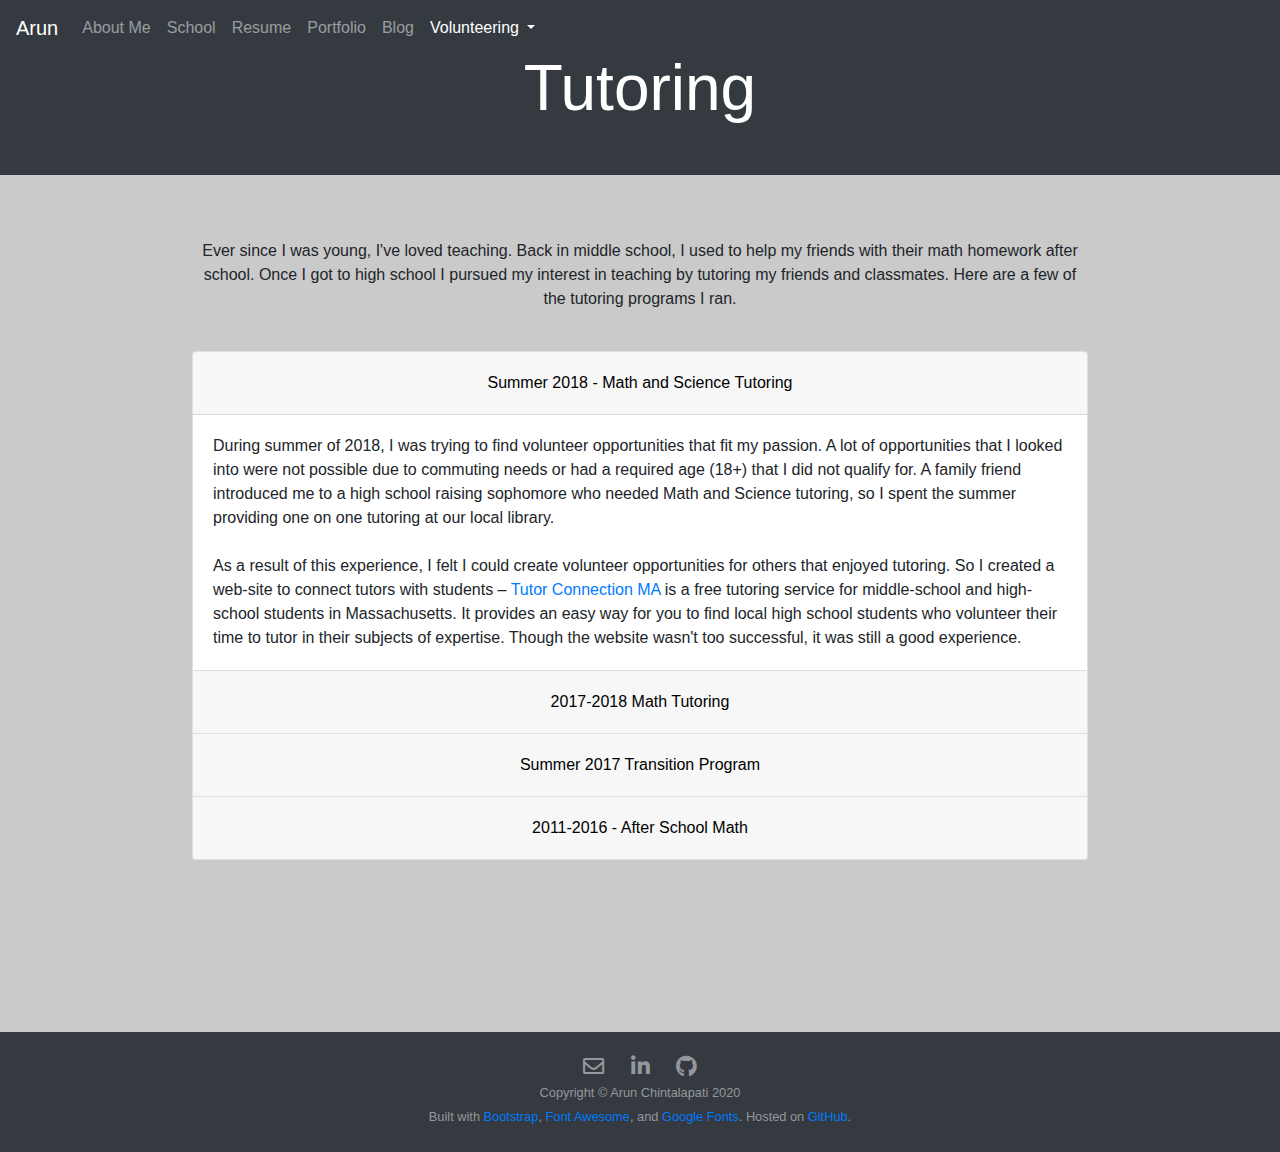
<file: tutoring.html>
<!DOCTYPE html>
<html lang="en" dir="ltr">

<head>
  <meta charset="utf-8">
  <title>Portfolio</title>

  <!-- CSS Stylesheets -->
  <link rel="stylesheet" href="https://stackpath.bootstrapcdn.com/bootstrap/4.4.1/css/bootstrap.min.css" integrity="sha384-Vkoo8x4CGsO3+Hhxv8T/Q5PaXtkKtu6ug5TOeNV6gBiFeWPGFN9MuhOf23Q9Ifjh" crossorigin="anonymous">
  <link rel="stylesheet" href="css/styles.css">

  <!-- Font Awesome -->
  <link href="fontawesome-free-5.13.0-web/css/all.css" rel="stylesheet">

  <!-- Bootstrap scripts -->
  <script src="https://code.jquery.com/jquery-3.4.1.slim.min.js" integrity="sha384-J6qa4849blE2+poT4WnyKhv5vZF5SrPo0iEjwBvKU7imGFAV0wwj1yYfoRSJoZ+n" crossorigin="anonymous"></script>
  <script src="https://cdn.jsdelivr.net/npm/popper.js@1.16.0/dist/umd/popper.min.js" integrity="sha384-Q6E9RHvbIyZFJoft+2mJbHaEWldlvI9IOYy5n3zV9zzTtmI3UksdQRVvoxMfooAo" crossorigin="anonymous"></script>
  <script src="https://stackpath.bootstrapcdn.com/bootstrap/4.4.1/js/bootstrap.min.js" integrity="sha384-wfSDF2E50Y2D1uUdj0O3uMBJnjuUD4Ih7YwaYd1iqfktj0Uod8GCExl3Og8ifwB6" crossorigin="anonymous"></script>
</head>

<body>
  <section id="navbar-section">
    <div class="container-fluid nav-container">
      <!-- Nav Bar -->
      <nav class="navbar navbar-expand-lg navbar-dark bg-dark  nav-fill w-100 fixed-top">
        <a class="navbar-brand" href="index.html">Arun </a>

        <button class="navbar-toggler" type="button" data-toggle="collapse" data-target="#navbarNav" aria-controls="navbarNav" aria-expanded="false" aria-label="Toggle navigation">
          <span class="navbar-toggler-icon"></span>
        </button>

        <div class="collapse navbar-collapse" id="navbarNav">
          <ul class="navbar-nav">
            <li class="nav-item">
              <a class="nav-link" href="index.html">About Me</a>
            </li>
            <li class="nav-item">
              <a class="nav-link" href="school.html">School</a>
            </li>
            <li class="nav-item">
              <a class="nav-link" href="resume.html">Resume</a>
            </li>
            <li class="nav-item">
              <a class="nav-link" href="portfolio.html">Portfolio</a>
            </li>
            <li class="nav-item">
              <a class="nav-link" href="blog-posts.html">Blog</a>
            </li>
            <li class="nav-item dropdown active">
              <a class="nav-link dropdown-toggle" href="volunteering.html" id="navbarDropdownMenuLink" role="button" data-toggle="dropdown" aria-haspopup="true" aria-expanded="false">
                Volunteering
              </a>
              <div class="dropdown-menu" aria-labelledby="navbarDropdownMenuLink">
                <a class="dropdown-item" href="mathletes.html">Mathletes</a>
                <a class="dropdown-item" href="tutoring.html">Tutoring</a>
              </div>
            </li>
          </ul>
        </div>
      </nav>
    </div>
  </section>


  <section id="banner">
    <div class="banner-header">
      <h1 class="banner-title" align="center">Tutoring</h1>
    </div>
  </section>
  <!-- About Me -->
  <section id="tutoring">
    <p align="center">Ever since I was young, I've loved teaching. Back in middle school, I used to help my friends with their math homework after school. Once I got to high school I pursued my interest
       in teaching by tutoring my friends and classmates. Here are a few of the tutoring programs I ran.<br><br></p>
    <div class="accordion" id="accordionExample">
      <div class="card">
        <div class="card-header" id="headingOne">
          <h2 class="mb-0">
            <button class="btn btn-link btn-block text-center" type="button" data-toggle="collapse" data-target="#collapseOne" aria-expanded="true" aria-controls="collapseOne">
              Summer 2018 - Math and Science Tutoring
            </button>
          </h2>
        </div>

        <div id="collapseOne" class="collapse show" aria-labelledby="headingOne" data-parent="#accordionExample">
          <div class="card-body">
            During summer of 2018, I was trying to find volunteer opportunities that fit my passion. A lot of opportunities that I looked into were not possible due to commuting needs
            or had a required age (18+) that I did not qualify for. A family friend introduced me to a high school raising sophomore who needed Math and Science tutoring, so I spent
            the summer providing one on one tutoring at our local library.<br><br>As a result of this experience, I felt I could create volunteer opportunities for others that enjoyed tutoring.
            So I created a web-site to connect tutors with students – <a href="https://tutorconnectionma.wixsite.com/tutoring">Tutor Connection MA</a> is a free tutoring service for middle-school
            and high-school students in Massachusetts. It provides an easy way for you to find local high school students who volunteer their time to tutor in their subjects of expertise.
            Though the website wasn't too successful, it was still a good experience.
          </div>
        </div>
      </div>
      <div class="card">
        <div class="card-header" id="headingTwo">
          <h2 class="mb-0">
            <button class="btn btn-link btn-block text-center collapsed" type="button" data-toggle="collapse" data-target="#collapseTwo" aria-expanded="false" aria-controls="collapseTwo">
              2017-2018 Math Tutoring
            </button>
          </h2>
        </div>
        <div id="collapseTwo" class="collapse" aria-labelledby="headingTwo" data-parent="#accordionExample">
          <div class="card-body">
            In my sophomore year, I tutored my peers in Algebra I, II and Geometry, and one of the senior students in Pre-Calculus.
          </div>
        </div>
      </div>
      <div class="card">
        <div class="card-header" id="headingThree">
          <h2 class="mb-0">
            <button class="btn btn-link btn-block text-center collapsed" type="button" data-toggle="collapse" data-target="#collapseThree" aria-expanded="false" aria-controls="collapseThree">
              Summer 2017 Transition Program
            </button>
          </h2>
        </div>
        <div id="collapseThree" class="collapse" aria-labelledby="headingThree" data-parent="#accordionExample">
          <div class="card-body">
            It was a bit overwhelming for me when I started my freshman year in 2016 at Saint John’s High School.  In addition to the ramp up to academics, not to mention all the homework,
            there were a lot of clubs and sports to get involved in.  I was not sure if I was making the most of all the opportunities available.<br><br>When I looked back, I wish I had
            some advice on what it would be like, and how I could manage my time better, at the start of the year.  Reflecting on this after my freshman year, I wanted to help some of the
            incoming freshman from my middle school, so I created and ran a two day 8th Grade Transition Program, for incoming Freshman during the summer break, that covered the following:<br>
            <ul>
              <br>
              <li>Some ways to make the transition easier</li>
              <li>What to expect in the core subjects</li>
              <li>Math</li>
              <li>Taking the PSAT and SAT Subject Tests</li>
            </ul>
          </div>
        </div>
      </div>
      <div class="card">
        <div class="card-header" id="headingFour">
          <h2 class="mb-0">
            <button class="btn btn-link btn-block text-center collapsed" type="button" data-toggle="collapse" data-target="#collapseFour" aria-expanded="false" aria-controls="collapseFour">
              2011-2016 - After School Math
            </button>
          </h2>
        </div>
        <div id="collapseFour" class="collapse" aria-labelledby="headingFour" data-parent="#accordionExample">
          <div class="card-body">
            In middle school, I assisted 5th through 8th grade students at Saint Bernadette’s School, in the after school program, with their Math homework.
          </div>
        </div>
      </div>
    </div>
  </section>

  <footer id="sticky-footer" class="py-4 bg-dark text-white-50">
    <div class="container text-center">
      <a href="mailto:sun.chintalapati@gmail.com" class="icon"><i class="far fa-envelope fa-lg"></i></a>
      <a href="https://www.linkedin.com/in/arun-chintalapati/"  target="_blank" class="icon"><i class="fab fa-linkedin-in fa-lg"></i></a>
      <a href="https://github.com/achintalapati"  target="_blank" class="icon"><i class="fab fa-github fa-lg"></i></a>
    </div>
    <div class="container text-center">
      <small>Copyright &copy; Arun Chintalapati 2020</small>
      <br>
      <small>
        Built with <a href="https://getbootstrap.com/">Bootstrap</a>, <a href="https://fontawesome.com/">Font Awesome</a>, and <a href="https://fonts.google.com/">Google Fonts</a>. Hosted on <a href="https://pages.github.com/">GitHub</a>.
      </small>
    </div>
  </footer>
</body>

</html>
</file>
<file: css/styles.css>
.navbar {
    margin: 0;
    border: 0;
}

.nav-container {
    width: 100%;
    padding-right: 0px;
    padding-left: 0px;
    margin-right: auto;
    margin-left: auto;
}

.nav-background {
  background-color: #292b2c;
}

#about-me {
  padding: 13.7% 15% 7.45% 15%;
  background-color: rgb(81,81,81,0.3);
}

#blogposts {
  padding: 18.66% 15% 18.66% 15%;
  background-color: rgb(81,81,81,0.3);
  width: 198vh;
}

.about-me {
  padding-top: 4%;
}

.prof-image {
  padding-left: 25%;

}

#mathletes {
  padding: 7% 15% 7% 15%;
  background-color: rgb(81,81,81,0.3);
}

#school {
  padding: 4% 15% 6% 15%;
  background-color: rgb(81,81,81,0.3);
}

#resume {
  padding-top: 5%;
  padding-bottom: 5%;
  background-color: rgb(81,81,81,0.3);
}

#portfolio {
  padding: 6% 15% 5% 15%;
  background-color: rgb(81,81,81,0.3);
}

#tutoring {
  padding: 5% 15% 13.42% 15%;
  background-color: rgb(81,81,81,0.3);
}

.wpi-image {
  padding-top: 19%;
  padding-left: 25%;
  height: 400px;
  width: 470px;
}

.mams-image {
  padding-top: 19%;
  padding-left: 12%;
  height: 400px;
  width: 450px;
}

.schools {
  padding-bottom: 7%;
}

.mams {
  padding-top: 13%;
}

.title {
  align-content: center;
  padding-bottom: 5%;
}

.social-icon {
  margin: 20px 10px;
}

.portfolio {
  padding-top: 10%;
}

.icon {
  padding-left: 1%;
  padding-right: 1%;
}

.far{
  color: #94979b;
}

.fab{
  color: #94979b;
}

.mathletes-image {
  width: 90%;
}

.text-center {
  color: black;
}

.banner-title {
  font-size: 64px;
  color: white;
}

.banner-header {
  padding-top: 50px;
  padding-bottom: 20px;
  background-color: #343a40;
}

#banner {
  border-bottom: 0px;
  padding-bottom: 0px;
}

small {
  color: #94979b;
}

i:hover {
  color: #eaeaeb;
}

iframe {
  display: block;
}

.blog {
  width: 100%;
  padding: 20px;
}

h1 {
  text-align: center;
  padding-bottom: 20px;
}

.blogpost {
  margin: auto;
  border: 1px solid black;
  border-radius: 20px;
  width: 75vh;
  text-align: center;
}

.blogpost > a {
  padding: 50px;
  font-size: 40px;
  text-decoration: none;
  font-style: normal;
  color: black;
  font-weight: 500;
}

.blog-title {
  padding: 10px;
}

.blog-info {
  padding: 5px;
}
</file>
